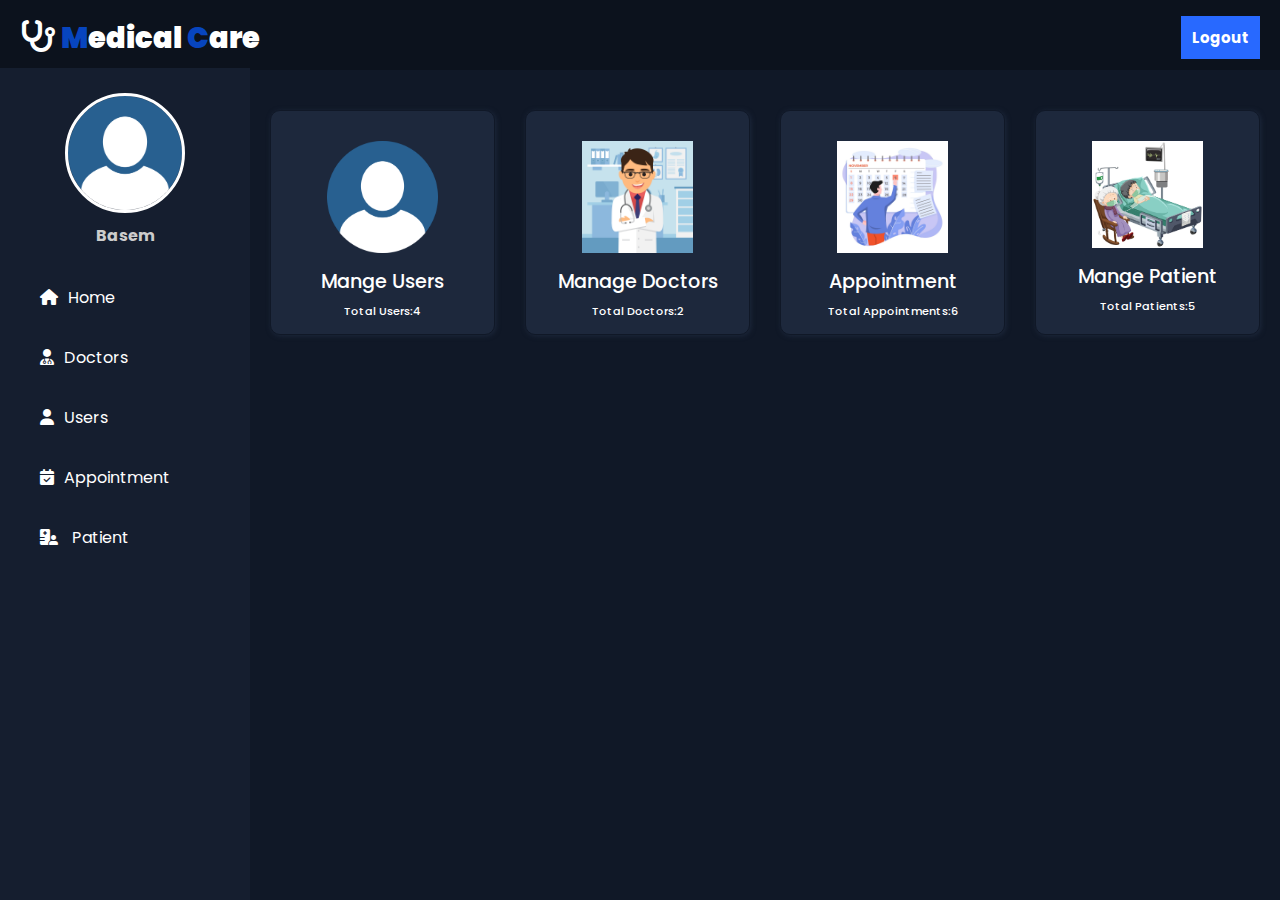
<file: index.html>
<!DOCTYPE html>
<html lang="en">

<head>
    <meta charset="UTF-8">
    <meta http-equiv="X-UA-Compatible" content="IE=edge">
    <meta name="viewport" content="width=device-width, initial-scale=1.0">
    <title>Dashbord</title>
    <link rel="stylesheet" href="css/style.css">
    <link rel="stylesheet" href="css/all.min.css">
    <link rel="stylesheet" href="https://cdnjs.cloudflare.com/ajax/libs/font-awesome/6.2.0/css/all.min.css"
        integrity="sha512-xh6O/CkQoPOWDdYTDqeRdPCVd1SpvCA9XXcUnZS2FmJNp1coAFzvtCN9BmamE+4aHK8yyUHUSCcJHgXloTyT2A=="
        crossorigin="anonymous" referrerpolicy="no-referrer" />
    <link rel="preconnect" href="https://fonts.googleapis.com">
    <link rel="preconnect" href="https://fonts.gstatic.com" crossorigin>
    <link href="https://fonts.googleapis.com/css2?family=Poppins:wght@300&display=swap" rel="stylesheet">
</head>

<body>
    
    <div class="header_dash">
       
        <div class="loh">
          <i class="fa-solid fa-stethoscope"><span class="clog"><span> m</span>edical <span>c</span>are</span></i>
        </div>
  
          <div class="right_area">
              <a href="#" class="logout_btn">Logout</a>
          </div>
      </div>
    
    <div class="sidebar">


        <div class="myprofile-photo">
            <div class="profile">
              <input type="file" class="my_file" name="" id="">
            </div>
            <h4>Basem</h4>
          </div>
          
        
        <a href="index.html"><i class="fa-sharp fa-solid fa-house"></i><span>Home</span></a>
        <a href="#"><i class="fa-solid fa-solid fa-user-doctor"></i><span>Doctors</span></a>
        <a href="editdocto.html" style="display: none;"><i class="fa-solid fa-solid fa-user-doctor"></i><span>Mange Doctors</span></a>
        <a href="add-doctor.html" style="display: none;"><i class="fa-solid fa-solid fa-user-doctor"></i><span>Add Doctor</span></a>
        <a href="user.html"><i class="fa-solid fa-user"></i><span>Users</span></a>
        <a href="appointment.html"><i class="fa-solid fa-calendar-check"></i><span>Appointment</span></a>
        <a href="patient.html"><i class="fa-solid fa-hospital-user"></i><span> Patient</span></a>
    </div>
    <div class="content">
        <div class="search">
            <div class="dash-btn">
                <a href="index.html"><button>Home</button></a>
            </div>
        </div>
        
        <div class="carddoctor">

           <a href="user.html" class="myprofile-link"><div class="myprofile">
                <img src="images/PngItem_1468479.png" alt="" srcset="">
                <p>Mange Users</p>
                <p>Total Users:4</p>
            </div>
          </a>

          <a href="editdocto.html" class="myprofile-link">
            <div class="myprofile">
                <img class="myprofile-image" src="images/OQ6UTW0.jpg" alt="">
                <p>Manage Doctors</p>
                <p>Total Doctors:2</p>
            </div>
        </a>

        
        <a href="appointment.html" class="myprofile-link">
            <div class="myprofile">    
                <img class="myprofile-image" src="images/calender.jpg" alt="">
                <p>Appointment</p>
                <p>Total Appointments:6</p>
            </div>
        </a>
        <a href="patient.html" class="myprofile-link">
            <div class="myprofile">    
                <img class="myprofile-image" src="images/patient.jpg" alt="">
                <p>Mange patient</p>
                <p>Total patients:5</p>
            </div>
        </a>
        </div>


    </div>
    <script src="js/manage doctor.js"></script>
</body>

</html>
</file>
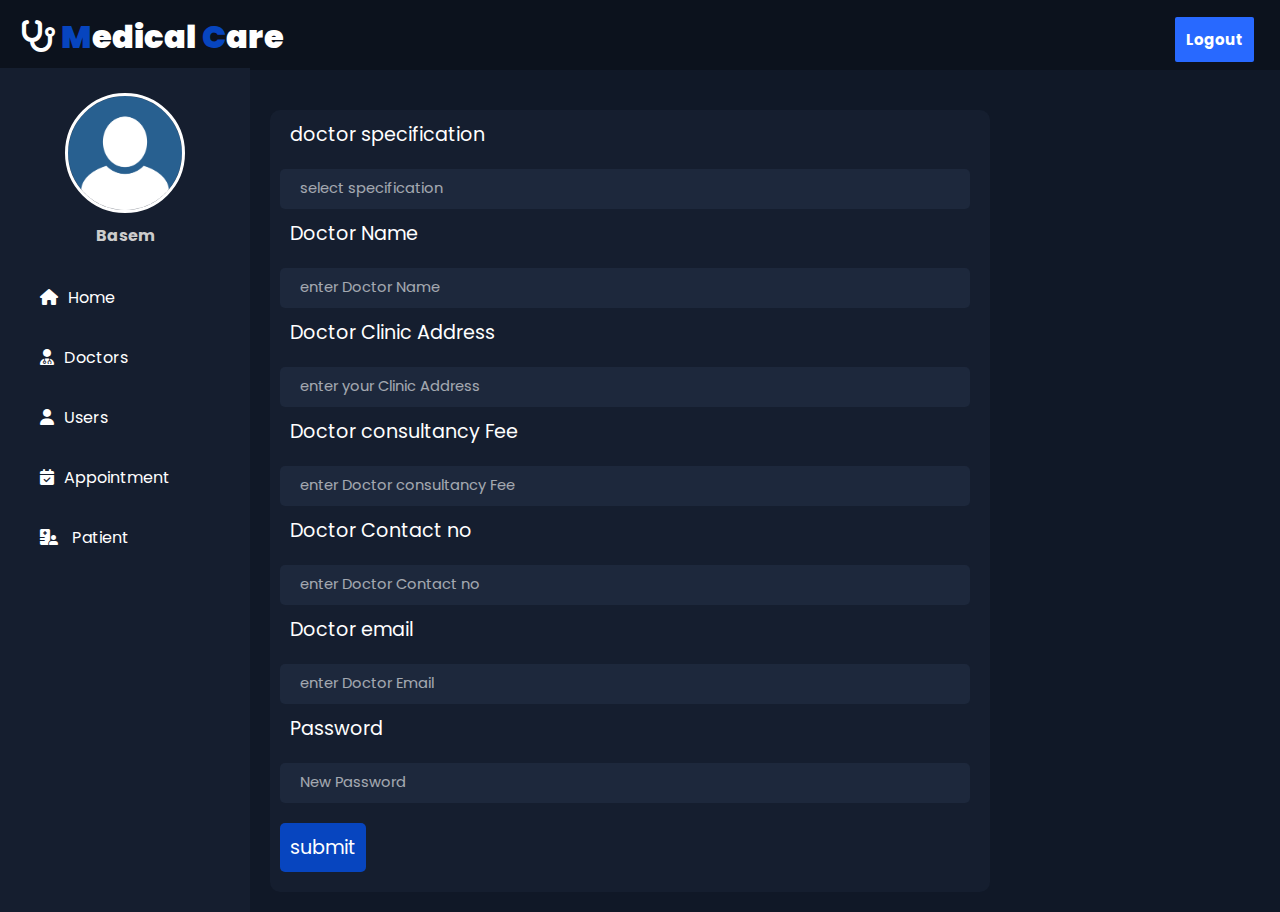
<file: add-doctor.html>
<!DOCTYPE html>
<html lang="en">

<head>
  <meta charset="UTF-8">
  <meta http-equiv="X-UA-Compatible" content="IE=edge">
  <meta name="viewport" content="width=device-width, initial-scale=1.0">
  <title>Dashbord</title>
  <link rel="stylesheet" href="css/add-doctor.css">
  <link rel="stylesheet" href="css/all.min.css">
  <link rel="stylesheet" href="https://cdnjs.cloudflare.com/ajax/libs/font-awesome/6.2.0/css/all.min.css"
    integrity="sha512-xh6O/CkQoPOWDdYTDqeRdPCVd1SpvCA9XXcUnZS2FmJNp1coAFzvtCN9BmamE+4aHK8yyUHUSCcJHgXloTyT2A=="
    crossorigin="anonymous" referrerpolicy="no-referrer" />
  <link rel="preconnect" href="https://fonts.googleapis.com">
  <link rel="preconnect" href="https://fonts.gstatic.com" crossorigin>
  <link href="https://fonts.googleapis.com/css2?family=Poppins:wght@300&display=swap" rel="stylesheet">
</head>

<body>
  
  <div class="header_dash">
       
    <div class="loh">
      <i class="fa-solid fa-stethoscope"><span class="clog"><span> m</span>edical <span>c</span>are</span></i>
    </div>

      <div class="right_area">
          <a href="#" class="logout_btn">Logout</a>
      </div>
  </div>
  <div class="sidebar">

    
        <div class="myprofile-photo">
            <div class="profile">
              <input type="file" class="my_file" name="" id="">
            </div>
            <h4>Basem</h4>
          </div>

    
    <a href="index.html"><i class="fa-sharp fa-solid fa-house"></i><span>Home</span></a>
    <a href="#"><i class="fa-solid fa-solid fa-user-doctor"></i><span>Doctors</span></a>
    <a href="editdocto.html" style="display: none;"><i class="fa-solid fa-solid fa-user-doctor"></i><span>Mange Doctors</span></a>
    <a href="add-doctor.html" style="display: none;"><i class="fa-solid fa-solid fa-user-doctor"></i><span>Add Doctor</span></a>
    <a href="user.html"><i class="fa-solid fa-user"></i><span>Users</span></a>
    <a href="appointment.html"><i class="fa-solid fa-calendar-check"></i><span>Appointment</span></a>
    <a href="patient.html"><i class="fa-solid fa-hospital-user"></i><span> Patient</span></a>
  </div>
  <div class="content">
    <div class="sebtn">
      <div class="dashbtn">
        <a href="#">
          <button>home</button>
        </a>
      </div>
    </div>


    <!-- start doctors -->

    <form action="index.html" method="post" class="inform">
      <fieldset>
        
        <div class="input-specification">
          <label for="">doctor specification</label>
            <input type="text" required placeholder="select specification">
        </div>
        <div class="input-specification">
          <label for="">Doctor Name</label>
            <input type="text" required placeholder="enter Doctor Name">
        </div>
        <div class="input-specification">
          <label for="">Doctor Clinic Address</label>
            <input type="text" required placeholder="enter your Clinic Address ">
        </div>
        <div class="input-specification">
          <label for="">Doctor consultancy Fee</label>
            <input type="text" required placeholder="enter Doctor consultancy Fee">
        </div>
        <div class="input-specification">
          <label for="">Doctor Contact no</label>
            <input type="text" required placeholder="enter Doctor Contact no">
        </div>
        
        <div class="input-specification">
          <label for="">Doctor email</label>
            <input type="text" required placeholder="enter Doctor Email">
        </div>

        <div class="input-specification">
          <label for="">Password</label>
            <input type="text" required placeholder="New Password">
        </div>

        <div class="specifacation-button">
          <button class="btn">submit</button>
        </div>
      </fieldset>
    </form>

    <!-- start manage doctor specification -->
    
    <!-- end manage doctor specification -->



    <!-- end doctors -->

    
  </div>
  <script src="js/manage doctor.js">

   


  </script>
</body>

</html>
</file>
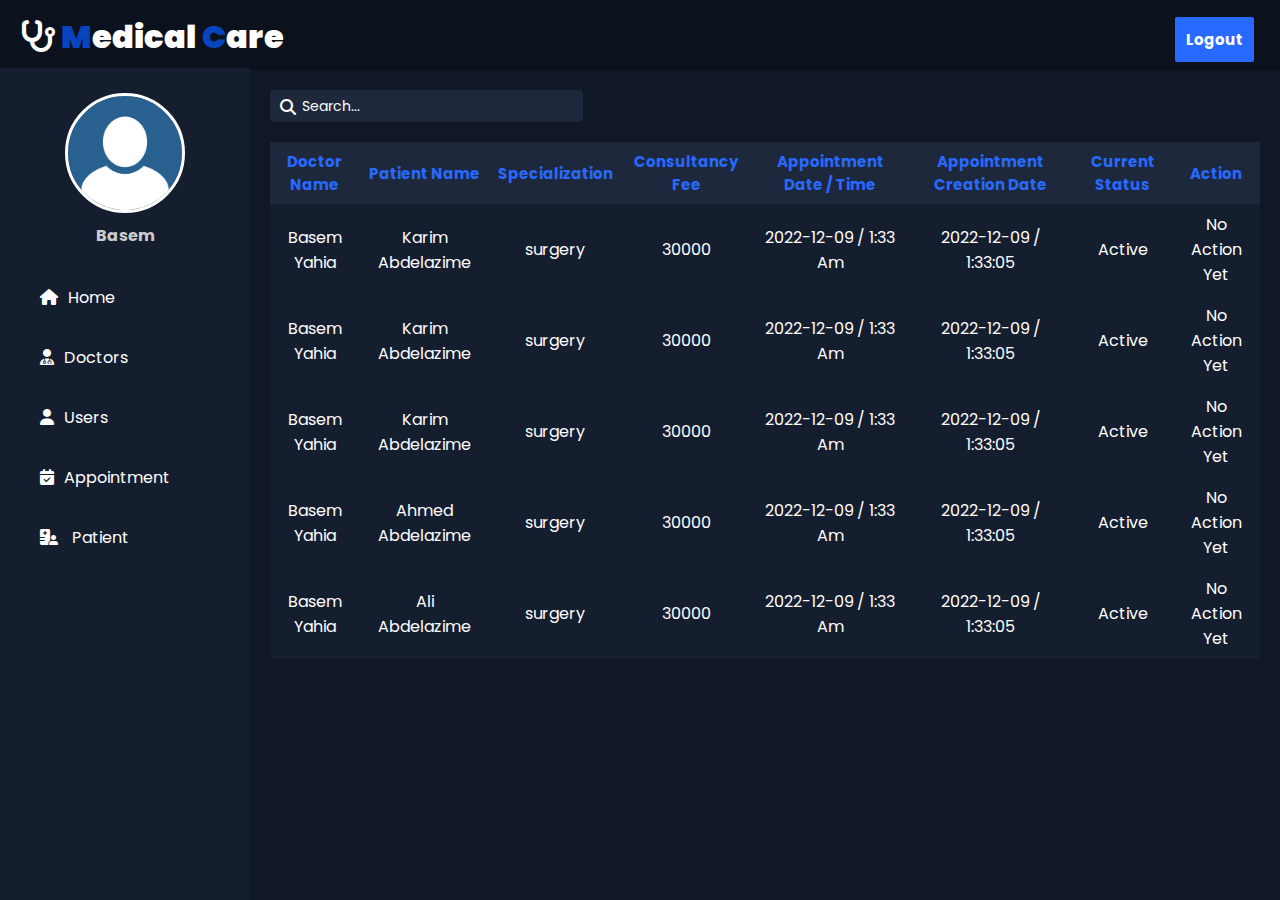
<file: appointment.html>
<!DOCTYPE html>
<html lang="en">

<head>
  <meta charset="UTF-8">
  <meta http-equiv="X-UA-Compatible" content="IE=edge">
  <meta name="viewport" content="width=device-width, initial-scale=1.0">
  <title>Dashbord</title>
  <link rel="stylesheet" href="css/appointment.css">
  <link rel="stylesheet" href="css/all.min.css">
  <link rel="stylesheet" href="https://cdnjs.cloudflare.com/ajax/libs/font-awesome/6.2.0/css/all.min.css"
    integrity="sha512-xh6O/CkQoPOWDdYTDqeRdPCVd1SpvCA9XXcUnZS2FmJNp1coAFzvtCN9BmamE+4aHK8yyUHUSCcJHgXloTyT2A=="
    crossorigin="anonymous" referrerpolicy="no-referrer" />
  <link rel="preconnect" href="https://fonts.googleapis.com">
  <link rel="preconnect" href="https://fonts.gstatic.com" crossorigin>
  <link href="https://fonts.googleapis.com/css2?family=Poppins:wght@300&display=swap" rel="stylesheet">
</head>

<body>

  <div class="header_dash">

    <div class="loh">
      <i class="fa-solid fa-stethoscope"><span class="clog"><span> m</span>edical <span>c</span>are</span></i>
    </div>

    <div class="right_area">
      <a href="#" class="logout_btn">Logout</a>
    </div>
  </div>
  <div class="sidebar">
    
    <div class="myprofile-photo">
      <div class="profile">
        <input type="file" class="my_file" name="" id="">
      </div>
      <h4>Basem</h4>
    </div>


    <a href="index.html"><i class="fa-sharp fa-solid fa-house"></i><span>Home</span></a>
    <a href="#"><i class="fa-solid fa-solid fa-user-doctor"></i><span>Doctors</span></a>
    <a href="editdocto.html" style="display: none;"><i class="fa-solid fa-solid fa-user-doctor"></i><span>Mange Doctors</span></a>
    <a href="add-doctor.html" style="display: none;"><i class="fa-solid fa-solid fa-user-doctor"></i><span>Add Doctor</span></a>
    <a href="user.html"><i class="fa-solid fa-user"></i><span>Users</span></a>
    <a href="appointment.html"><i class="fa-solid fa-calendar-check"></i><span>Appointment</span></a>
    <a href="patient.html"><i class="fa-solid fa-hospital-user"></i><span> Patient</span></a>
  </div>
  <div class="content">
    <div class="sebtn">
      <div class="search">
        <i class="fa-solid fa-magnifying-glass "></i>
        <input class="search-bar" placeholder="Search..." type="text">
      </div>
      <div class="dashbtn">
        <a href="index.html">
          <button>home</button>
        </a>
      </div>
    </div>
    <div class="table">
      <table>
        <tr>
          <th>Doctor Name</th>
          <th>Patient Name</th>
          <th>Specialization</th>
          <th>Consultancy Fee</th>
          <th>Appointment Date / Time</th>
          <th>Appointment Creation Date</th>
          <th>Current Status</th>
          <th>Action</th>
        </tr>
        <tr>
          <td>Basem Yahia</td>
          <td>Karim Abdelazime</td>
          <td>surgery</td>
          <td>30000</td>
          <td>2022-12-09 / 1:33 Am</td>
          <td>2022-12-09 / 1:33:05</td>
          <td>Active</td>
          <td>No Action Yet</td>
        </tr>
        <tr>
          <td>Basem Yahia</td>
          <td>Karim Abdelazime</td>
          <td>surgery</td>
          <td>30000</td>
          <td>2022-12-09 / 1:33 Am</td>
          <td>2022-12-09 / 1:33:05</td>
          <td>Active</td>
          <td>No Action Yet</td>
        </tr>
        <tr>
          <td>Basem Yahia</td>
          <td>Karim Abdelazime</td>
          <td>surgery</td>
          <td>30000</td>
          <td>2022-12-09 / 1:33 Am</td>
          <td>2022-12-09 / 1:33:05</td>
          <td>Active</td>
          <td>No Action Yet</td>
        </tr>
        <tr>
          <td>Basem Yahia</td>
          <td>Ahmed Abdelazime</td>
          <td>surgery</td>
          <td>30000</td>
          <td>2022-12-09 / 1:33 Am</td>
          <td>2022-12-09 / 1:33:05</td>
          <td>Active</td>
          <td>No Action Yet</td>
        </tr>
        <tr>
          <td>Basem Yahia</td>
          <td>Ali Abdelazime</td>
          <td>surgery</td>
          <td>30000</td>
          <td>2022-12-09 / 1:33 Am</td>
          <td>2022-12-09 / 1:33:05</td>
          <td>Active</td>
          <td>No Action Yet</td>
        </tr>
      </table>
    </div>
  </div>
  <script src="js/manage doctor.js"></script>
  <script src="js/appoointments.js"></script>
</body>

</html>
</file>
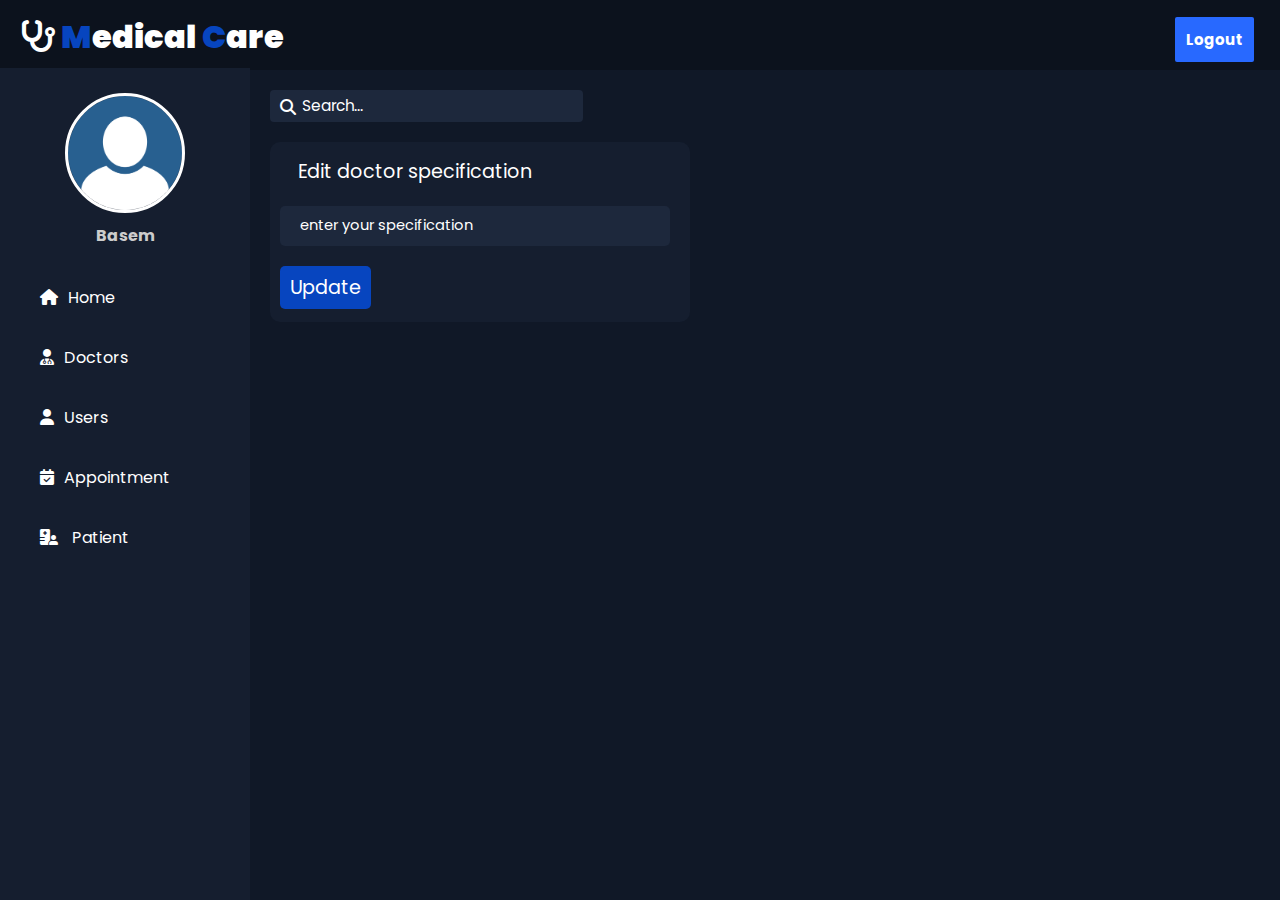
<file: edit-doctor.html>
<!DOCTYPE html>
<html lang="en">

<head>
  <meta charset="UTF-8">
  <meta http-equiv="X-UA-Compatible" content="IE=edge">
  <meta name="viewport" content="width=device-width, initial-scale=1.0">
  <title>Dashbord</title>
  <link rel="stylesheet" href="css/doctor-edit.css">
  <link rel="stylesheet" href="css/all.min.css">
  <link rel="stylesheet" href="https://cdnjs.cloudflare.com/ajax/libs/font-awesome/6.2.0/css/all.min.css"
    integrity="sha512-xh6O/CkQoPOWDdYTDqeRdPCVd1SpvCA9XXcUnZS2FmJNp1coAFzvtCN9BmamE+4aHK8yyUHUSCcJHgXloTyT2A=="
    crossorigin="anonymous" referrerpolicy="no-referrer" />
  <link rel="preconnect" href="https://fonts.googleapis.com">
  <link rel="preconnect" href="https://fonts.gstatic.com" crossorigin>
  <link href="https://fonts.googleapis.com/css2?family=Poppins:wght@300&display=swap" rel="stylesheet">
</head>

<body>
  
  <div class="header_dash">
       
    <div class="loh">
      <i class="fa-solid fa-stethoscope"><span class="clog"><span> m</span>edical <span>c</span>are</span></i>
    </div>

      <div class="right_area">
          <a href="#" class="logout_btn">Logout</a>
      </div>
  </div>
  <div class="sidebar">
    
    <div class="myprofile-photo">
      <div class="profile">
        <input type="file" class="my_file" name="" id="">
      </div>
      <h4>Basem</h4>
    </div>

    
    <a href="index.html"><i class="fa-sharp fa-solid fa-house"></i><span>Home</span></a>
    <a href="#"><i class="fa-solid fa-solid fa-user-doctor"></i><span>Doctors</span></a>
    <a href="editdocto.html" style="display: none;"><i class="fa-solid fa-solid fa-user-doctor"></i><span>Mange Doctors</span></a>
    <a href="add-doctor.html" style="display: none;"><i class="fa-solid fa-solid fa-user-doctor"></i><span>Add Doctor</span></a>
    <a href="user.html"><i class="fa-solid fa-user"></i><span>Users</span></a>
    <a href="appointment.html"><i class="fa-solid fa-calendar-check"></i><span>Appointment</span></a>
    <a href="patient.html"><i class="fa-solid fa-hospital-user"></i><span> Patient</span></a>
  </div>
  <div class="content">
    <div class="sebtn">
      <div class="search">
        <i class="fa-solid fa-magnifying-glass "></i>
        <input class="search-bar" placeholder="Search..." type="text">
      </div>
      <div class="dashbtn">
        <a href="#">
          <button>home</button>
        </a>
      </div>
    </div>


    <!-- start doctors -->

    <form action="index.html" method="post" class="inform">
      <fieldset>
        <div class="input-specification">

          <label for=""> Edit doctor specification</label>
         
            <input type="text" required placeholder="enter your specification">
        </div>
        <div class="specifacation-button">
          <button class="btn">Update</button>
        </div>
      </fieldset>
    </form>

    <!-- start manage doctor specification -->
    
    <!-- end manage doctor specification -->



    <!-- end doctors -->

    
  </div>
  <script src="js/manage doctor.js"></script>
</body>

</html>
</file>
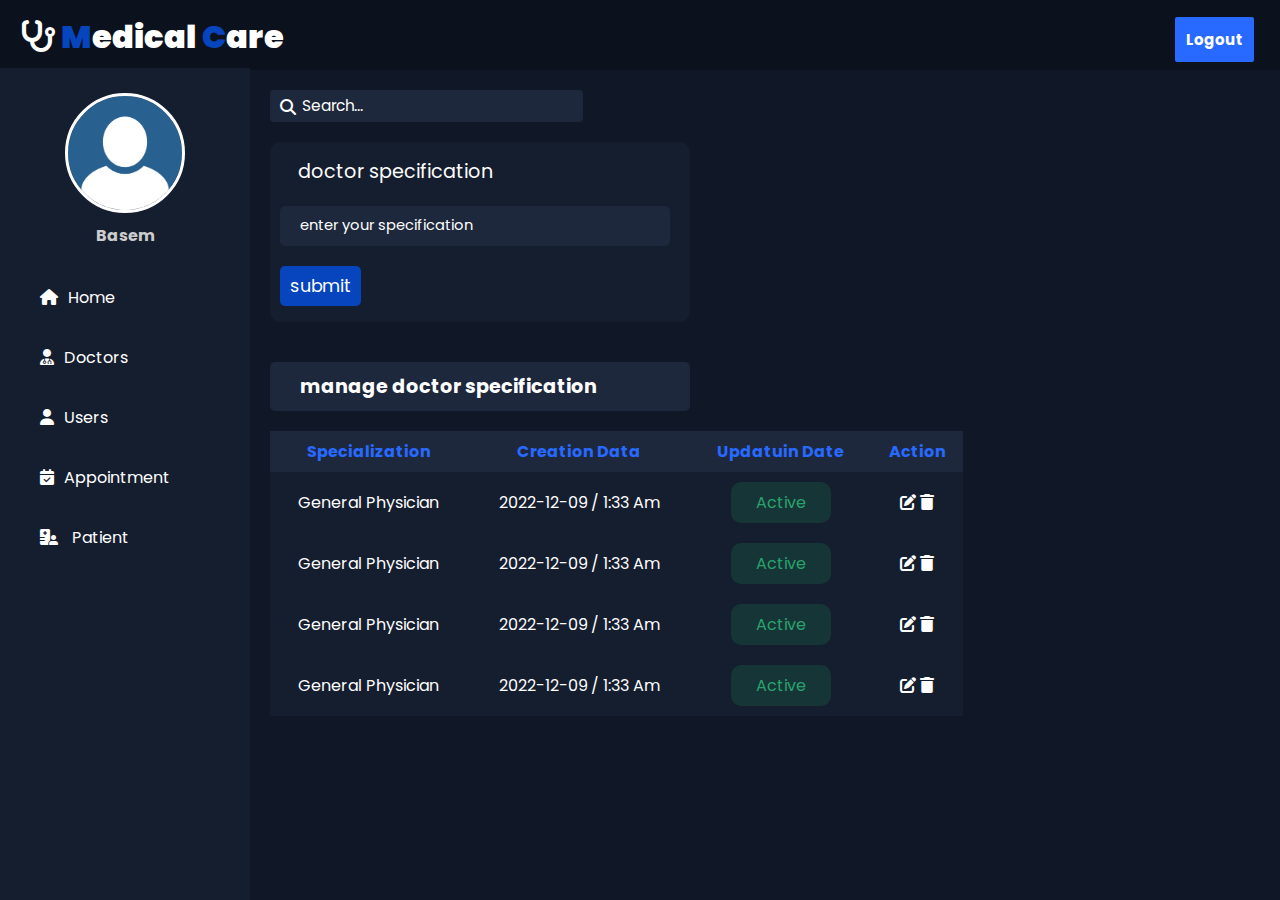
<file: editdocto.html>
<!DOCTYPE html>
<html lang="en">

<head>
  <meta charset="UTF-8">
  <meta http-equiv="X-UA-Compatible" content="IE=edge">
  <meta name="viewport" content="width=device-width, initial-scale=1.0">
  <title>Dashbord</title>
  <link rel="stylesheet" href="css/doctor.css">
  <link rel="stylesheet" href="css/all.min.css">
  <link rel="stylesheet" href="https://cdnjs.cloudflare.com/ajax/libs/font-awesome/6.2.0/css/all.min.css"
    integrity="sha512-xh6O/CkQoPOWDdYTDqeRdPCVd1SpvCA9XXcUnZS2FmJNp1coAFzvtCN9BmamE+4aHK8yyUHUSCcJHgXloTyT2A=="
    crossorigin="anonymous" referrerpolicy="no-referrer" />
  <link rel="preconnect" href="https://fonts.googleapis.com">
  <link rel="preconnect" href="https://fonts.gstatic.com" crossorigin>
  <link href="https://fonts.googleapis.com/css2?family=Poppins:wght@300&display=swap" rel="stylesheet">
</head>

<body>

  <div class="header_dash">

    <div class="loh">
      <i class="fa-solid fa-stethoscope"><span class="clog"><span> m</span>edical <span>c</span>are</span></i>
    </div>

    <div class="right_area">
      <a href="#" class="logout_btn">Logout</a>
    </div>
  </div>
  <div class="sidebar">
    
    <div class="myprofile-photo">
      <div class="profile">
        <input type="file" class="my_file" name="" id="">
      </div>
      <h4>Basem</h4>
    </div>


    <a href="index.html"><i class="fa-sharp fa-solid fa-house"></i><span>Home</span></a>
    <a href="#"><i class="fa-solid fa-solid fa-user-doctor"></i><span>Doctors</span></a>
    <a href="editdocto.html" style="display: none;"><i class="fa-solid fa-solid fa-user-doctor"></i><span>Mange Doctors</span></a>
    <a href="add-doctor.html" style="display: none;"><i class="fa-solid fa-solid fa-user-doctor"></i><span>Add Doctor</span></a>
    <a href="user.html"><i class="fa-solid fa-user"></i><span>Users</span></a>
    <a href="appointment.html"><i class="fa-solid fa-calendar-check"></i><span>Appointment</span></a>
    <a href="patient.html"><i class="fa-solid fa-hospital-user"></i><span> Patient</span></a>
  </div>
  <div class="content">
    <div class="sebtn">
      <div class="search">
        <i class="fa-solid fa-magnifying-glass "></i>
        <input class="search-bar" placeholder="Search..." type="text">
      </div>
      <div class="dashbtn">
        <a href="#">
          <button>home</button>
        </a>
      </div>
    </div>


    <!-- start doctors -->

    <form action="index.html" method="post" class="inform">
      <fieldset>
        <div class="input-specification">

          <label for="">doctor specification</label>

          <input type="text" required placeholder="enter your specification">
        </div>
        <div class="specifacation-button">
          <button class="btn">submit</button>
        </div>
      </fieldset>
    </form>

    <!-- start manage doctor specification -->
    <div class="mange-doctor-cation">
      <h3>manage doctor specification</h3>
    </div>
    <div class="scroll">
      <table>
        <tr>
          <th>Specialization</th>
          <th>Creation Data</th>
          <th>Updatuin Date </th>
          <th>Action</th>
        </tr>
        <tr>

          <td>General Physician</td>
          <td>2022-12-09 / 1:33 Am</td>
          <td class="active">Active</td>
          <td>
            <a href="edit-doctor.html"><i class="fa-solid fa-edit"></i></a>
            <i class="fa-solid fa-trash"></i>
          </td>
        </tr>
        <tr>

          <td>General Physician</td>
          <td>2022-12-09 / 1:33 Am</td>
          <td class="active">Active</td>
          <td>
            <a href="edit-doctor.html"><i class="fa-solid fa-edit"></i></a>
            <i class="fa-solid fa-trash"></i>
          </td>

        </tr>
        <tr>

          <td>General Physician</td>
          <td>2022-12-09 / 1:33 Am</td>
          <td class="active">Active</td>
          <td>
            <a href="edit-doctor.html"><i class="fa-solid fa-edit"></i></a>
            <i class="fa-solid fa-trash"></i>
          </td>
        </tr>
        <tr>

          <td>General Physician</td>
          <td>2022-12-09 / 1:33 Am</td>
          <td class="active">Active</td>
          <td>
            <a href="edit-doctor.html"><i class="fa-solid fa-edit"></i></a>
            <i class="fa-solid fa-trash"></i>
          </td>
        </tr>
    </div>
    </table>

  </div>

  <!-- end manage doctor specification -->



  <!-- end doctors -->


  </div>
  <script src="js/manage doctor.js"></script>
  <script src="js/specilaization.js"></script>
</body>

</html>
</file>
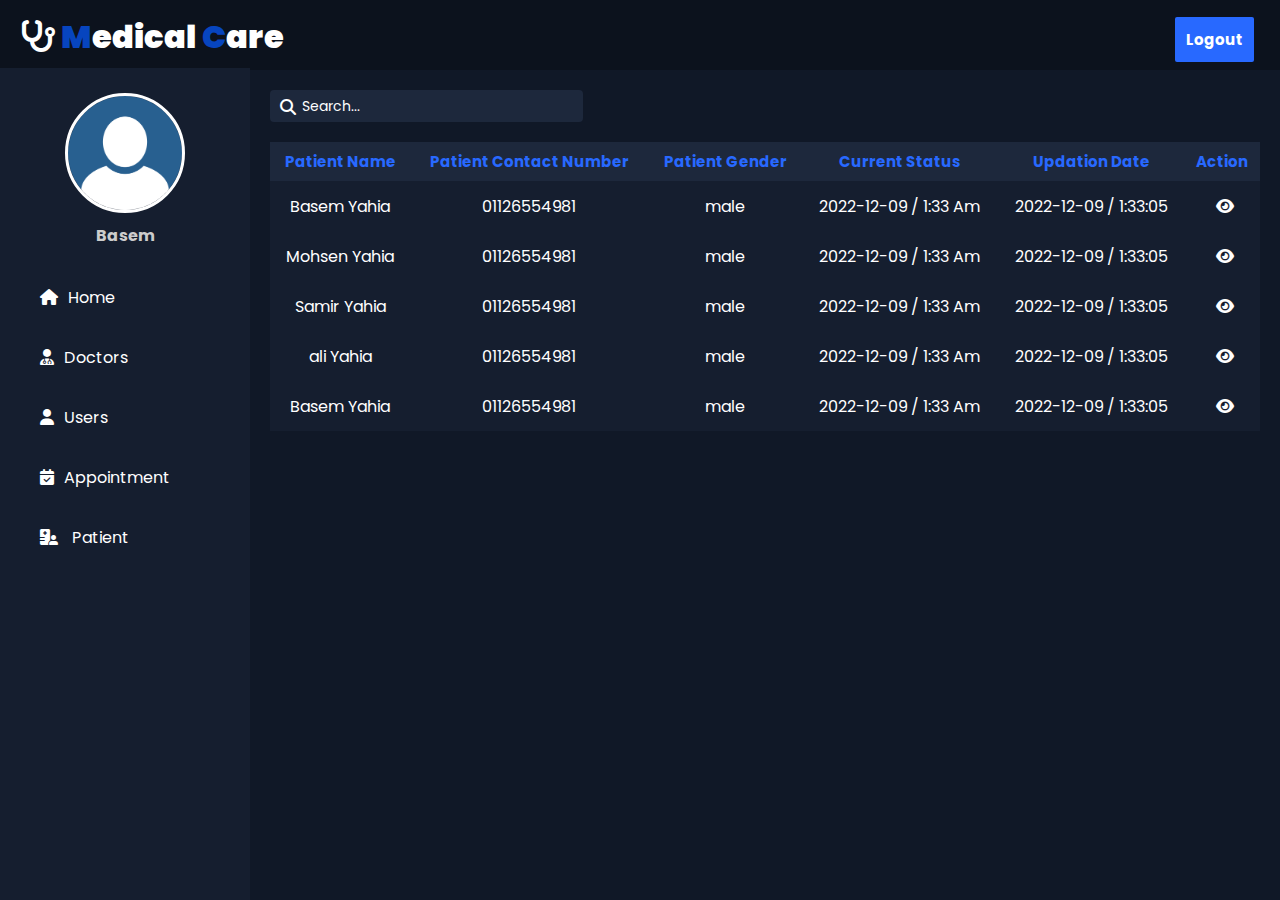
<file: patient.html>
<!DOCTYPE html>
<html lang="en">

<head>
  <meta charset="UTF-8">
  <meta http-equiv="X-UA-Compatible" content="IE=edge">
  <meta name="viewport" content="width=device-width, initial-scale=1.0">
  <title>Dashbord</title>
  <link rel="stylesheet" href="css/patient.css">
  <link rel="stylesheet" href="css/all.min.css">
  <link rel="stylesheet" href="https://cdnjs.cloudflare.com/ajax/libs/font-awesome/6.2.0/css/all.min.css"
    integrity="sha512-xh6O/CkQoPOWDdYTDqeRdPCVd1SpvCA9XXcUnZS2FmJNp1coAFzvtCN9BmamE+4aHK8yyUHUSCcJHgXloTyT2A=="
    crossorigin="anonymous" referrerpolicy="no-referrer" />
  <link rel="preconnect" href="https://fonts.googleapis.com">
  <link rel="preconnect" href="https://fonts.gstatic.com" crossorigin>
  <link href="https://fonts.googleapis.com/css2?family=Poppins:wght@300&display=swap" rel="stylesheet">
</head>

<body>

  <div class="header_dash">

    <div class="loh">
      <i class="fa-solid fa-stethoscope"><span class="clog"><span> m</span>edical <span>c</span>are</span></i>
    </div>

    <div class="right_area">
      <a href="#" class="logout_btn">Logout</a>
    </div>
  </div>
  <div class="sidebar">
    
    <div class="myprofile-photo">
      <div class="profile">
        <input type="file" class="my_file" name="" id="">
      </div>
      <h4>Basem</h4>
    </div>


    <a href="index.html"><i class="fa-sharp fa-solid fa-house"></i><span>Home</span></a>
    <a href="#"><i class="fa-solid fa-solid fa-user-doctor"></i><span>Doctors</span></a>
    <a href="editdocto.html" style="display: none;"><i class="fa-solid fa-solid fa-user-doctor"></i><span>Mange Doctors</span></a>
    <a href="add-doctor.html" style="display: none;"><i class="fa-solid fa-solid fa-user-doctor"></i><span>Add Doctor</span></a>
    <a href="user.html"><i class="fa-solid fa-user"></i><span>Users</span></a>
    <a href="appointment.html"><i class="fa-solid fa-calendar-check"></i><span>Appointment</span></a>
    <a href="patient.html"><i class="fa-solid fa-hospital-user"></i><span> Patient</span></a>
  </div>
  <div class="content">
    <div class="sebtn">
      <div class="search">
        <i class="fa-solid fa-magnifying-glass "></i>
        <input class="search-bar" placeholder="Search..." type="text">
      </div>
      <div class="dashbtn">
        <a href="index.html">
          <button>home</button>
        </a>
      </div>
    </div>
    <div class="table">
      <table>
        <tr>
          <th>Patient Name</th>
          <th>Patient Contact Number</th>
          <th>Patient Gender</th>
          <th>Current Status</th>
          <th>Updation Date</th>
          <th>Action</th>
        </tr>
        <tr>
          <td>Basem Yahia</td>
          <td>01126554981</td>
          <td>male</td>
          <td>2022-12-09 / 1:33 Am</td>
          <td>2022-12-09 / 1:33:05</td>
          <td><a href="view_data_patient.html"><i class="fa-solid fa-eye"></a></i></td>
        </tr>
        <tr>
          <td>Mohsen Yahia</td>
          <td>01126554981</td>
          <td>male</td>
          <td>2022-12-09 / 1:33 Am</td>
          <td>2022-12-09 / 1:33:05</td>
          <td><a href="view_data_patient.html"><i class="fa-solid fa-eye"></a></i></td>
        </tr>
        <tr>
          <td>Samir Yahia</td>
          <td>01126554981</td>
          <td>male</td>
          <td>2022-12-09 / 1:33 Am</td>
          <td>2022-12-09 / 1:33:05</td>
          <td><a href="view_data_patient.html"><i class="fa-solid fa-eye"></a></i></td>
        </tr>
        <tr>
          <td>ali Yahia</td>
          <td>01126554981</td>
          <td>male</td>
          <td>2022-12-09 / 1:33 Am</td>
          <td>2022-12-09 / 1:33:05</td>
          <td><a href="view_data_patient.html"><i class="fa-solid fa-eye"></a></i></td>
        </tr>
        <tr>
          <td>Basem Yahia</td>
          <td>01126554981</td>
          <td>male</td>
          <td>2022-12-09 / 1:33 Am</td>
          <td>2022-12-09 / 1:33:05</td>
          <td><a href="view_data_patient.html"><i class="fa-solid fa-eye"></a></i></td>
        </tr>
      </table>
    </div>
  </div>
  <script src="js/manage doctor.js"></script>
  <script src="js/patient.js"></script>
</body>

</html>
</file>
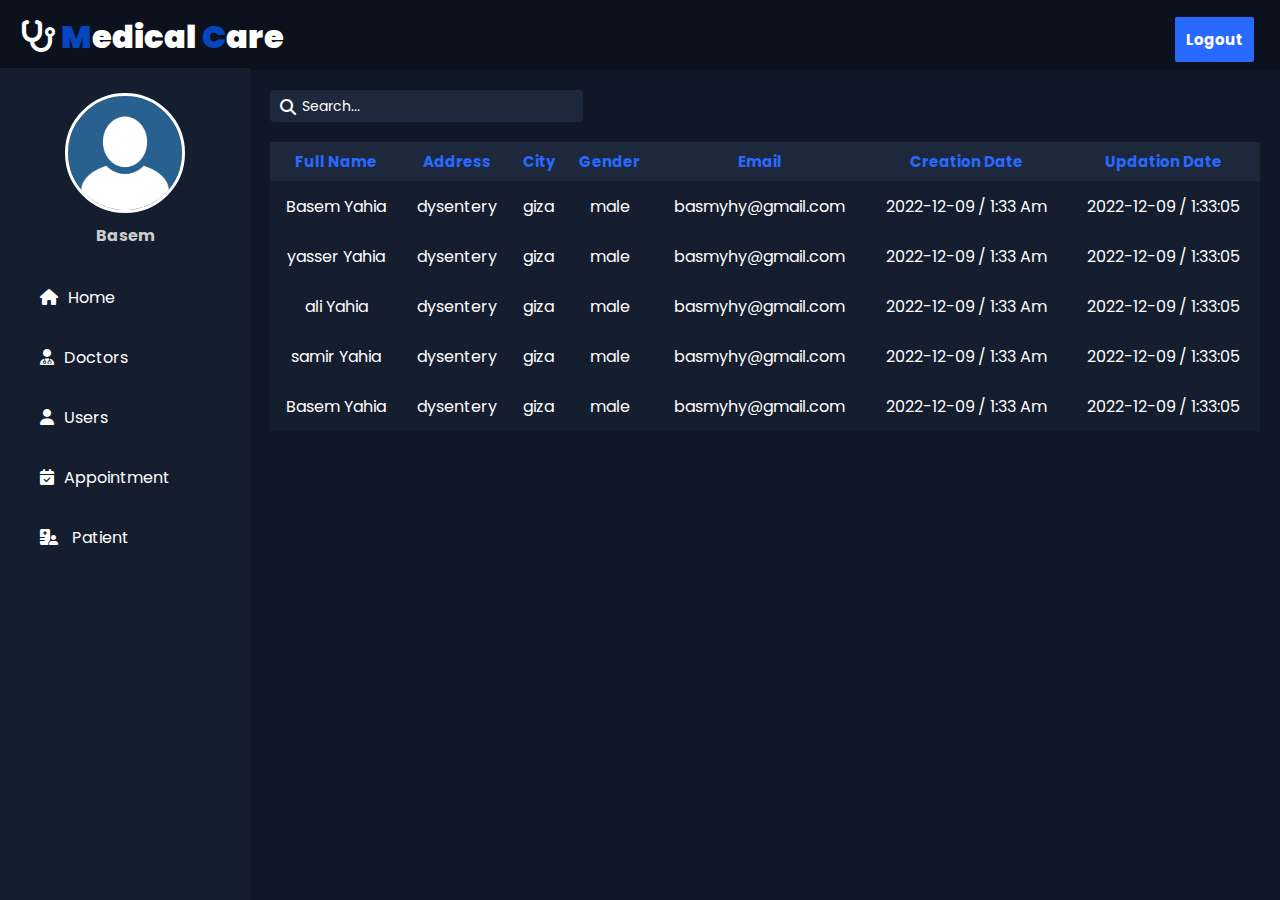
<file: user.html>
<!DOCTYPE html>
<html lang="en">

<head>
  <meta charset="UTF-8">
  <meta http-equiv="X-UA-Compatible" content="IE=edge">
  <meta name="viewport" content="width=device-width, initial-scale=1.0">
  <title>Dashbord</title>
  <link rel="stylesheet" href="css/user.css">
  <link rel="stylesheet" href="css/all.min.css">
  <link rel="stylesheet" href="https://cdnjs.cloudflare.com/ajax/libs/font-awesome/6.2.0/css/all.min.css"
    integrity="sha512-xh6O/CkQoPOWDdYTDqeRdPCVd1SpvCA9XXcUnZS2FmJNp1coAFzvtCN9BmamE+4aHK8yyUHUSCcJHgXloTyT2A=="
    crossorigin="anonymous" referrerpolicy="no-referrer" />
  <link rel="preconnect" href="https://fonts.googleapis.com">
  <link rel="preconnect" href="https://fonts.gstatic.com" crossorigin>
  <link href="https://fonts.googleapis.com/css2?family=Poppins:wght@300&display=swap" rel="stylesheet">
</head>

<body>

  <div class="header_dash">

    <div class="loh">
      <i class="fa-solid fa-stethoscope"><span class="clog"><span> m</span>edical <span>c</span>are</span></i>
    </div>

    <div class="right_area">
      <a href="#" class="logout_btn">Logout</a>
    </div>
  </div>
  <div class="sidebar">
    
    <div class="myprofile-photo">
      <div class="profile">
        <input type="file" class="my_file" name="" id="">
      </div>
      <h4>Basem</h4>
    </div>


    <a href="index.html"><i class="fa-sharp fa-solid fa-house"></i><span>Home</span></a>
    <a href="#"><i class="fa-solid fa-solid fa-user-doctor"></i><span>Doctors</span></a>
    <a href="editdocto.html" style="display: none;"><i class="fa-solid fa-solid fa-user-doctor"></i><span>Mange Doctors</span></a>
    <a href="add-doctor.html" style="display: none;"><i class="fa-solid fa-solid fa-user-doctor"></i><span>Add Doctor</span></a>
    <a href="user.html"><i class="fa-solid fa-user"></i><span>Users</span></a>
    <a href="appointment.html"><i class="fa-solid fa-calendar-check"></i><span>Appointment</span></a>
    <a href="appointment.html"><i class="fa-solid fa-hospital-user"></i><span> Patient</span></a>
  </div>
  <div class="content">
    <div class="sebtn">
      <div class="search">
        <i class="fa-solid fa-magnifying-glass "></i>
        <input class="search-bar" placeholder="Search..." type="text">
      </div>
      <div class="dashbtn">
        <a href="index.html">
          <button>home</button>
        </a>
      </div>
    </div>
    <div class="table">
      <table>
        <tr>
          <th>Full Name</th>
          <th>Address</th>
          <th>City</th>
          <th>Gender</th>
          <th>Email</th>
          <th>Creation Date</th>
          <th>Updation Date</th>
        </tr>
        <tr>
          <td>Basem Yahia</td>
          <td>dysentery</td>
          <td>giza</td>
          <td>male</td>
          <td>basmyhy@gmail.com</td>
          <td>2022-12-09 / 1:33 Am</td>
          <td>2022-12-09 / 1:33:05</td>
        </tr>
        <tr>
          <td>yasser Yahia</td>
          <td>dysentery</td>
          <td>giza</td>
          <td>male</td>
          <td>basmyhy@gmail.com</td>
          <td>2022-12-09 / 1:33 Am</td>
          <td>2022-12-09 / 1:33:05</td>
        </tr>
        <tr>
          <td>ali Yahia</td>
          <td>dysentery</td>
          <td>giza</td>
          <td>male</td>
          <td>basmyhy@gmail.com</td>
          <td>2022-12-09 / 1:33 Am</td>
          <td>2022-12-09 / 1:33:05</td>
        </tr>
        <tr>
          <td>samir Yahia</td>
          <td>dysentery</td>
          <td>giza</td>
          <td>male</td>
          <td>basmyhy@gmail.com</td>
          <td>2022-12-09 / 1:33 Am</td>
          <td>2022-12-09 / 1:33:05</td>
        </tr>
        <tr>
          <td>Basem Yahia</td>
          <td>dysentery</td>
          <td>giza</td>
          <td>male</td>
          <td>basmyhy@gmail.com</td>
          <td>2022-12-09 / 1:33 Am</td>
          <td>2022-12-09 / 1:33:05</td>
        </tr>
      </table>
    </div>
  </div>
  <script src="js/manage doctor.js"></script>
  <script src="js/patient.js"></script>
</body>

</html>
</file>
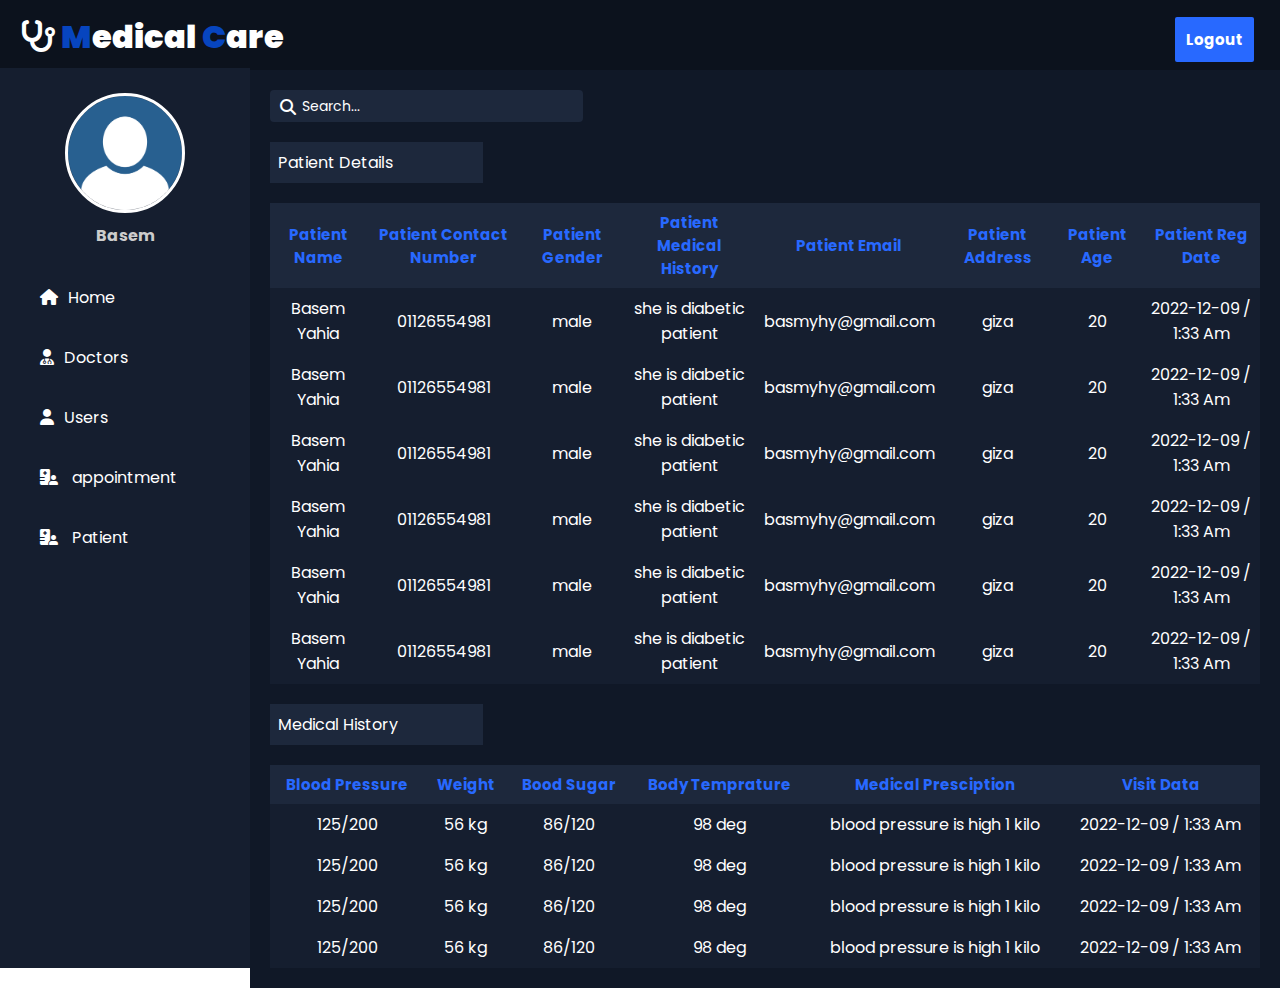
<file: view_data_patient.html>
<!DOCTYPE html>
<html lang="en">

<head>
  <meta charset="UTF-8">
  <meta http-equiv="X-UA-Compatible" content="IE=edge">
  <meta name="viewport" content="width=device-width, initial-scale=1.0">
  <title>Dashbord</title>
  <link rel="stylesheet" href="css/view_data_patient.css">
  <link rel="stylesheet" href="css/all.min.css">
  <link rel="stylesheet" href="https://cdnjs.cloudflare.com/ajax/libs/font-awesome/6.2.0/css/all.min.css"
    integrity="sha512-xh6O/CkQoPOWDdYTDqeRdPCVd1SpvCA9XXcUnZS2FmJNp1coAFzvtCN9BmamE+4aHK8yyUHUSCcJHgXloTyT2A=="
    crossorigin="anonymous" referrerpolicy="no-referrer" />
  <link rel="preconnect" href="https://fonts.googleapis.com">
  <link rel="preconnect" href="https://fonts.gstatic.com" crossorigin>
  <link href="https://fonts.googleapis.com/css2?family=Poppins:wght@300&display=swap" rel="stylesheet">
</head>

<body>

  <div class="header_dash">

    <div class="loh">
      <i class="fa-solid fa-stethoscope"><span class="clog"><span> m</span>edical <span>c</span>are</span></i>
    </div>

    <div class="right_area">
      <a href="#" class="logout_btn">Logout</a>
    </div>
  </div>
  <div class="sidebar">
    
    <div class="myprofile-photo">
      <div class="profile">
        <input type="file" class="my_file" name="" id="">
      </div>
      <h4>Basem</h4>
    </div>


    <a href="index.html"><i class="fa-sharp fa-solid fa-house"></i><span>Home</span></a>
    <a href="#"><i class="fa-solid fa-solid fa-user-doctor"></i><span>Doctors</span></a>
    <a href="editdocto.html" style="display: none;"><i class="fa-solid fa-solid fa-user-doctor"></i><span>Mange Doctors</span></a>
    <a href="add-doctor.html" style="display: none;"><i class="fa-solid fa-solid fa-user-doctor"></i><span>Add Doctor</span></a>
    <a href="user.html"><i class="fa-solid fa-user"></i><span>Users</span></a>
    <a href="appointment.html"><i class="fa-solid fa-hospital-user"></i><span> appointment</span></a>
    <a href="patient.html"><i class="fa-solid fa-hospital-user"></i><span> Patient</span></a>
  </div>
  <div class="content">
    <div class="sebtn">
      <div class="search">
        <i class="fa-solid fa-magnifying-glass "></i>
        <input class="search-bar" placeholder="Search..." type="text">
      </div>
      <div class="dashbtn">
        <a href="index.html">
          <button>home</button>
        </a>
      </div>
    </div>
    <div class="table">
      <p>Patient Details</p>
      <table>
        <tr>
          <th>Patient Name</th>
          <th>Patient Contact Number</th>
          <th>Patient Gender</th>
          <th>Patient Medical History</th>
          <th>Patient Email</th>
          <th>Patient Address</th>
          <th>Patient Age</th>
          <th>Patient Reg Date</th>
        </tr>
        <tr>
          <td>Basem Yahia</td>
          <td>01126554981</td>
          <td>male</td>
          <td>she is diabetic patient</td>
          <td>basmyhy@gmail.com</td>
          <td>giza</td>
          <td>20</td>
          <td>2022-12-09 / 1:33 Am</td>
        </tr>
        <tr>
          <td>Basem Yahia</td>
          <td>01126554981</td>
          <td>male</td>
          <td>she is diabetic patient</td>
          <td>basmyhy@gmail.com</td>
          <td>giza</td>
          <td>20</td>
          <td>2022-12-09 / 1:33 Am</td>
        </tr>
        <tr>
          <td>Basem Yahia</td>
          <td>01126554981</td>
          <td>male</td>
          <td>she is diabetic patient</td>
          <td>basmyhy@gmail.com</td>
          <td>giza</td>
          <td>20</td>
          <td>2022-12-09 / 1:33 Am</td>
        </tr>
        <tr>
          <td>Basem Yahia</td>
          <td>01126554981</td>
          <td>male</td>
          <td>she is diabetic patient</td>
          <td>basmyhy@gmail.com</td>
          <td>giza</td>
          <td>20</td>
          <td>2022-12-09 / 1:33 Am</td>
        </tr>
        <tr>
          <td>Basem Yahia</td>
          <td>01126554981</td>
          <td>male</td>
          <td>she is diabetic patient</td>
          <td>basmyhy@gmail.com</td>
          <td>giza</td>
          <td>20</td>
          <td>2022-12-09 / 1:33 Am</td>
        </tr>
        <tr>
          <td>Basem Yahia</td>
          <td>01126554981</td>
          <td>male</td>
          <td>she is diabetic patient</td>
          <td>basmyhy@gmail.com</td>
          <td>giza</td>
          <td>20</td>
          <td>2022-12-09 / 1:33 Am</td>
        </tr>
      </table>
    </div>
    <div class="table">
      <p>Medical History</p>
      <table>
        <tr>
          <th>Blood Pressure</th>
          <th>Weight</th>
          <th>Bood Sugar</th>
          <th>Body Temprature</th>
          <th>Medical Presciption</th>
          <th>Visit Data</th>
        <tr>
          <td>125/200</td>
          <td>56 kg</td>
          <td>86/120</td>
          <td>98 deg</td>
          <td>blood pressure is high 1 kilo</td>
          <td>2022-12-09 / 1:33 Am</td>
        </tr>
        <tr>
          <td>125/200</td>
          <td>56 kg</td>
          <td>86/120</td>
          <td>98 deg</td>
          <td>blood pressure is high 1 kilo</td>
          <td>2022-12-09 / 1:33 Am</td>
        </tr>
        <tr>
          <td>125/200</td>
          <td>56 kg</td>
          <td>86/120</td>
          <td>98 deg</td>
          <td>blood pressure is high 1 kilo</td>
          <td>2022-12-09 / 1:33 Am</td>
        </tr>
        <tr>
          <td>125/200</td>
          <td>56 kg</td>
          <td>86/120</td>
          <td>98 deg</td>
          <td>blood pressure is high 1 kilo</td>
          <td>2022-12-09 / 1:33 Am</td>
        </tr>

      </table>
    </div>
  </div>
  <script src="js/manage doctor.js"></script>
</body>

</html>
</file>
<file: css/style.css>
* {
    margin: 0;
    padding: 0;
    box-sizing: border-box;
    font-family: 'Poppins', sans-serif;
}

.header_dash {
    width: 100%;
    height: 70px;
    background-color: #0c121d;
    padding-left: 20px;
    padding-right: 20px;
    position: fixed;
    top: 0;
    display: flex;
    justify-content: space-between;
}

.loh {
    position: relative;
    width: 100px;
}



.loh i {
    position: absolute;
    width: 300px;
    top: 20px;
    font-size: 2em;
    color: #fff;
}

@media (max-width:450px) {
    .loh i {
        font-size: 1.5em;
    }
}

.loh i .clog {
    font-size: 0.9em;
    text-transform: capitalize;
    color: #fff;
}

.loh i span span:nth-child(2) {
    color: #0745bf;
}

.loh i span span:nth-child(1) {
    color: #0745bf;
}

.right_area {
    margin: 25px 0;
}

.right_area .logout_btn {
    text-decoration: none;
    padding: 11px;
    background-color: #2869FF;
    color: white;
    font-size: 15px;
    font-weight: bold;
    text-transform: capitalize;
}

@media (max-width:450px) {
    .right_area .logout_btn {
        padding: 7px;
    }
}

/* start profile */

.profile {
    width: 120px;
    height: 120px;
    margin: 0 auto 30px;
    text-align: center;
    position: relative;
    border: 3px solid white;
    border-radius: 50%;
    background-image: url("../images/PngItem_1468479.png");
    background-size: 100% 100%;
    background-repeat: no-repeat;
    overflow: hidden;
}

.my_file {
    position: absolute;
    bottom: 0;
    left: 0;
    outline: none;
    color: transparent;
    width: 300px;
    padding: 10px 0px;
    cursor: pointer;
    transition: all 0.5s ease;
    background-color: rgba(0, 0, 0, 0.5);
    opacity: 0;
}

.my_file:hover {
    opacity: 1;
}

.my_file::-webkit-file-upload-button {
    visibility: hidden;
}

.my_file::before {
    content: '\f030';
    font-family: "FontAwesome";
    font-size: 15px;
    color: #fff;
    display: inline-block;
    -webkit-user-select: none;
    margin-left: 50px;
    padding-bottom: 20px;
}

.my_file::after {
    content: "Update";
    font-weight: bold;
    color: #fff;
    display: block;
    position: absolute;
    top: 30px;
    left: 35px;
}

.myprofile-photo h4 {
    color: #ccc;
    margin-top: -20px;
    margin-bottom: 20px;
    text-align: center;
}


.sidebar {
    background-color: #151E2F;
    padding-top: 25px;
    width: 250px;
    min-height: 100vh;
    margin-top: 68px;
    transition: 0.5s;
    transition-property: margin-left;
    position: fixed;
}

@media(max-width:768px) {
    .sidebar {
        display: none;
    }
}

.sidebar a {
    color: #fff;
    width: 100%;
    line-height: 60px;
    text-decoration: none;
    display: block;
    padding-left: 40px;
    transition: 0.5s;
    transition-property: background-color;
}

.sidebar a:hover {
    border-right: 5px solid #2869FF;
    background-color: #1D283C;
}

@media(max-width:768px) {
    .sidebar a:hover {
        border-right: none;
        border-bottom: 5px solid #2869FF;
    }
}

.sidebar a i {
    padding-right: 10px;
}

.content {
    position: absolute;
    top: 70px;
    margin-left: 250px;
    width: calc(100% - 250px);
    min-height: calc(100vh - 70px);
    background-color: #101827;
    transition: 0.5s;
    padding: 20px;
    z-index: -111;
}

@media(max-width:768px) {
    .sidebar a span {
        display: none;
    }

    .sidebar a {
        font-size: 20px;
        margin-left: -25px;
        width: 80px;
    }

    .content {
        width: calc(100%);
        margin-left: 0px;
    }

    .profile {
        width: 100%;
        margin-bottom: 30px;
        text-align: center;
    }

    .profile img {
        width: 50px;
        height: 50px;
        border-radius: 100px;
        margin-bottom: 10px;
    }

    .profile h4 {
        color: #ccc;
        margin-top: 0;
        font-size: 15px;
    }
}

.search-bar {
    background-color: #1D283C;
    border: none;
    color: white;
    font-size: 14px;
    line-height: 24px;
    border-radius: 4px;
    padding: 0px 10px 0px 32px;
    height: 32px;
    background-size: 16px;
    background-repeat: no-repeat;
    background-position: left 10px center;
    transition: 0.2s;
}

::placeholder {
    color: white;
}

.search-bar:hover {
    border: 1px solid #6291FD;
}

.search-bar:focus {
    outline: none;
}



.search {
    position: relative;
}

.search:hover i {
    color: #6291FD;
}

.search i {
    position: absolute;
    top: 9px;
    left: 10px;
    color: white;
}

.carddoctor {
    display: flex;
    flex-wrap: wrap;
    justify-content: space-between;

}

@media(max-width:768px) {
    .myprofile {
        margin: 20px auto 0;
    }
}

.myprofile {
    width: 225px;
    height: 225px;
    background-color: #1D283C;
    margin-top: 20px;
    color: white;
    border-radius: 10px;
    border: 1px solid #101827;
    box-shadow: 1px 1px 5px #1D283C;
    text-align: center;
}

.myprofile img {
    width: 50%;
    margin-top: 30px;
}

.myprofile p {
    font-weight: 500;
    margin-top: 7px;
    font-size: 1.2em;
    text-transform: capitalize;
}

.myprofile p:last-child {
    font-size: 0.70em;
}

.myprofile-image {
    margin-bottom: 0px;
}

.myprofile-link {
    text-decoration: none;
    transition: 0.5s ease;
}

.myprofile-link:hover {
    color: #2869FF;
    transform: scale(1.1);

}

.appointment-image p {
    margin-top: 20px;
    color: red;

}


.search {
    display: flex;
    justify-content: space-between;
}

.search .dash-btn a {
    text-decoration: none;
}

.search .dash-btn a button {
    background-color: #2869FF;
    padding: 5px;
    font-size: 20px;
    border-radius: 5px;
    text-transform: capitalize;
    color: #fff;
    border: none;
    display: none;
}

@media (max-width:768px) {
    .search .dash-btn a button {
        display: block;
    }
}

@media (max-width:450px) {
    .search .dash-btn a button {
        padding: 4px 5px;
    }
}

.search .dash-btn a button:hover {
    background-color: #ccc;
}
</file>
<file: css/add-doctor.css>
* {
  margin: 0;
  padding: 0;
  box-sizing: border-box;
  font-family: 'Poppins', sans-serif;
}

.header_dash {
  width: 100%;
  height: 70px;
  background-color: #0c121d;
  padding-left: 20px;
  position: fixed;
  top: 0;
}

.right_area .logout_btn {
  text-decoration: none;
  padding: 10px;
  background-color: #2869FF;
  color: white;
  position: absolute;
  top: 24%;
  right: 2%;
  font-size: 15px;
  border-radius: 2px;
  font-weight: bold;
  text-transform: capitalize;
}

.sidebar {
  background-color: #151E2F;
  padding-top: 25px;
  width: 250px;
  min-height: 100vh;
  margin-top: 68px;
  transition: 0.5s;
  transition-property: margin-left;
  position: fixed;
}

@media(max-width:768px) {
  .sidebar {
    display: none;
  }
}

/*  */

.profile {
  width: 120px;
  height: 120px;
  margin: 0 auto 30px;
  text-align: center;
  position: relative;
  border: 3px solid white;
  border-radius: 50%;
  background-image: url("../images/PngItem_1468479.png");
  background-size: 100% 100%;
  background-repeat: no-repeat;
  overflow: hidden;
}

.my_file {
  position: absolute;
  bottom: 0;
  left: 0;
  outline: none;
  color: transparent;
  width: 300px;
  padding: 10px 0px;
  cursor: pointer;
  transition: all 0.5s ease;
  background-color: rgba(0, 0, 0, 0.5);
  opacity: 0;
}

.my_file:hover {
  opacity: 1;
}

.my_file::-webkit-file-upload-button {
  visibility: hidden;
}

.my_file::before {
  content: '\f030';
  font-family: "FontAwesome";
  font-size: 15px;
  color: #fff;
  display: inline-block;
  -webkit-user-select: none;
  margin-left: 50px;
  padding-bottom: 20px;
}

.my_file::after {
  content: "Update";
  font-weight: bold;
  color: #fff;
  display: block;
  position: absolute;
  top: 30px;
  left: 35px;
}

.myprofile-photo h4 {
  color: #ccc;
  margin-top: -20px;
  margin-bottom: 20px;
  text-align: center;
}

/*  */
.sidebar a {
  color: #fff;
  width: 100%;
  line-height: 60px;
  text-decoration: none;
  display: block;
  padding-left: 40px;
  transition: 0.5s;
  transition-property: background-color;
}

.sidebar a:hover {
  border-right: 5px solid #2869FF;
  background-color: #1D283C;
}

@media(max-width:768px) {
  .sidebar a:hover {
    border-right: none;
    border-bottom: 5px solid #2869FF;
  }
}

.sidebar a i {
  padding-right: 10px;
}

.content {
  position: absolute;
  top: 70px;
  margin-left: 250px;
  min-width: calc(100% - 250px);
  min-height: calc(100vh - 70px);
  background-color: #101827;
  transition: 0.5s;
  padding: 20px;
  z-index: -111;
}

@media(max-width:768px) {
  .sidebar a span {
    display: none;
  }

  .sidebar a {
    font-size: 20px;
    margin-left: -25px;
    width: 80px;
  }

  .content {
    width: calc(100%);
    margin-left: 0px;
  }
}

.search-bar {
  background-color: #1D283C;
  border: none;
  color: white;
  font-size: 14px;
  line-height: 24px;
  border-radius: 4px;
  padding: 0px 10px 0px 32px;
  height: 32px;
  background-size: 16px;
  background-repeat: no-repeat;
  background-position: left 10px center;
  width: 100%;
  max-width: 320px;
  transition: 0.2s;
}

.search-bar:hover {
  border: 1px solid #6291FD;
}

.search-bar:focus {
  outline: none;
}

.card {
  color: white;
}

.sebtn {
  display: flex;
  justify-content: space-between;
}

.dashbtn a {
  text-decoration: none;
}

.dashbtn a button {
  background-color: #2869FF;
  color: white;
  border: none;
  padding: 5px;
  border-radius: 5px;
  font-size: 20px;
  text-transform: capitalize;
  display: none;
}

@media(max-width:768px) {
  .dashbtn a button {
    display: block;
  }
}

/*start logo  */

.header_dash {
  width: 100%;
  height: 70px;
  background-color: #0c121d;
  padding-left: 20px;
  padding-right: 20px;
  position: fixed;
  top: 0;
  display: flex;
  justify-content: space-between;
}

.loh {
  position: relative;
  width: 100px;
}

.loh i {
  position: absolute;
  width: 300px;
  top: 20px;
  font-size: 2em;
  color: #fff;
}

@media (max-width:450px) {
  .loh i {
    font-size: 1.5em;
  }
}

.loh i .clog {
  font-size: 1em;
  text-transform: capitalize;
  color: #fff;
}

.loh i span span:nth-child(2) {
  color: #0745bf;
}

.loh i span span:nth-child(1) {
  color: #0745bf;
}


.right_area {
  margin: 25px 0;
}

.right_area .logout_btn {
  text-decoration: none;
  padding: 11px;
  background-color: #2869FF;
  color: white;
  font-size: 15px;
  font-weight: bold;
  text-transform: capitalize;
}

@media (max-width:450px) {
  .right_area .logout_btn {
    padding: 7px;

  }
}

/*end logo  */




/*start form  */

.inform {
  border-radius: 10px;
  display: flex;
  justify-content: space-between;
  flex-wrap: wrap;
  background-color: #151E2F;
  margin-top: 20px;
  width: 820px;
  height: 720px;
}

@media (max-width:768px) {
  .inform {
    width: 730px;
  }
}

@media (max-width:576px) {

  .inform {
    width: 330px;
  }
}

@media (min-width:1024px) {
  .inform {
    height: auto;
    width: 720px;
  }
}

@media (min-width:425px) and (max-width:766px) {
  .inform {
    width: 385px;
  }
}

select {
  padding: 6px;
  height: 32px;
  border-radius: 5px;
}

fieldset {
  width: 70%;
  margin-bottom: 20px;
  border: none;
}

label {
  display: block;
  color: white;
  margin-top: 10px;
  margin-left: 20px;
  font-size: 1.2em;
}

.input-specification input {
  margin-left: 10px;
  margin-top: 20px;
  width: 750px;
  height: 20px;
  border: none;
  background-color: #1D283C;
  padding: 20px;
  border-radius: 5px;
}

@media (min-width:1024px) {
  .input-specification input {
    width: 690px;
  }

}

@media (max-width:768px) {
  .input-specification input {
    width: 690px;
  }
}

@media (max-width:576px) {
  .input-specification input {
    width: 310px;
    margin-left: 7px;
  }
}

@media (max-width:320px) {
  .input-specification input {
    width: 260px;
    margin-left: 7px;
  }

  .inform {
    width: 280px;
  }
}

@media (min-width:425px) and (max-width:766px) {
  .input-specification input {
    width: 360px;
  }
}

::placeholder {
  color: #fff;
  font-size: 1.1em;
  opacity: 0.6;
}

.specifacation-button button {
  padding: 10px;
  background-color: #0745bf;
  border-radius: 5px;
  margin-top: 20px;
  margin-left: 10px;
  color: #fff;
  border: none;
  font-size: 1.2em;
  transition: 0.5s ease;
}

.specifacation-button button:hover {
  background-color: #fff;
  color: #0c121d;
}

:focus {
  outline: none;
  color: #fff;
}
</file>
<file: css/appointment.css>
* {
  margin: 0;
  padding: 0;
  box-sizing: border-box;
  font-family: 'Poppins', sans-serif;
}

.header_dash {
  width: 100%;
  height: 70px;
  background-color: #0c121d;
  padding-left: 20px;
  position: fixed;
  top: 0;
}

.right_area .logout_btn {
  text-decoration: none;
  padding: 10px;
  background-color: #2869FF;
  color: white;
  position: absolute;
  top: 24%;
  right: 2%;
  font-size: 15px;
  border-radius: 2px;
  font-weight: bold;
  text-transform: capitalize;
}

.sidebar {
  background-color: #151E2F;
  padding-top: 25px;
  width: 250px;
  min-height: 100vh;
  margin-top: 68px;
  transition: 0.5s;
  transition-property: margin-left;
  position: fixed;
}

@media(max-width:768px) {
  .sidebar {
    display: none;
  }
}

/*  */

.profile {
  width: 120px;
  height: 120px;
  margin: 0 auto 30px;
  text-align: center;
  position: relative;
  border: 3px solid white;
  border-radius: 50%;
  background-image: url("../images/PngItem_1468479.png");
  background-size: 100% 100%;
  background-repeat: no-repeat;
  overflow: hidden;
}

.my_file {
  position: absolute;
  bottom: 0;
  left: 0;
  outline: none;
  color: transparent;
  width: 300px;
  padding: 10px 0px;
  cursor: pointer;
  transition: all 0.5s ease;
  background-color: rgba(0, 0, 0, 0.5);
  opacity: 0;
}

.my_file:hover {
  opacity: 1;
}

.my_file::-webkit-file-upload-button {
  visibility: hidden;
}

.my_file::before {
  content: '\f030';
  font-family: "FontAwesome";
  font-size: 15px;
  color: #fff;
  display: inline-block;
  -webkit-user-select: none;
  margin-left: 50px;
  padding-bottom: 20px;
}

.my_file::after {
  content: "Update";
  font-weight: bold;
  color: #fff;
  display: block;
  position: absolute;
  top: 30px;
  left: 35px;
}

.myprofile-photo h4 {
  color: #ccc;
  margin-top: -20px;
  margin-bottom: 20px;
  text-align: center;
}

/*  */
.sidebar a {
  color: #fff;
  width: 100%;
  line-height: 60px;
  text-decoration: none;
  display: block;
  padding-left: 40px;
  transition: 0.5s;
  transition-property: background-color;
}

.sidebar a:hover {
  border-right: 5px solid #2869FF;
  background-color: #1D283C;
}

@media(max-width:768px) {
  .sidebar a:hover {
    border-right: none;
    border-bottom: 5px solid #2869FF;
  }
}

.sidebar a i {
  padding-right: 10px;
}

.content {
  position: absolute;
  top: 70px;
  margin-left: 250px;
  min-width: calc(100% - 250px);
  min-height: calc(100vh - 70px);
  background-color: #101827;
  transition: 0.5s;
  padding: 20px;
  z-index: -111;
}

@media(max-width:768px) {
  .sidebar a span {
    display: none;
  }

  .sidebar a {
    font-size: 20px;
    margin-left: -25px;
    width: 80px;
  }

  .content {
    width: calc(100%);
    margin-left: 0px;
  }
}

.search-bar {
  background-color: #1D283C;
  border: none;
  color: white;
  font-size: 14px;
  line-height: 24px;
  border-radius: 4px;
  padding: 0px 10px 0px 32px;
  height: 32px;
  background-size: 16px;
  background-repeat: no-repeat;
  background-position: left 10px center;
  width: 100%;
  max-width: 320px;
  transition: 0.2s;
}

::placeholder {
  color: white;
}

.search-bar:hover {
  border: 1px solid #6291FD;
}

.search-bar:focus {
  outline: none;
}

.card {
  color: white;
}

.sebtn {
  display: flex;
  justify-content: space-between;
}

.search {
  position: relative;
}

.search:hover i {
  color: #6291FD;
}

.search i {
  position: absolute;
  top: 9px;
  left: 10px;
  color: white;
}

.dashbtn a {
  text-decoration: none;
}

.dashbtn a button {
  background-color: #2869FF;
  color: white;
  border: none;
  padding: 5px;
  border-radius: 5px;
  font-size: 20px;
  text-transform: capitalize;
  display: none;
}

@media(max-width:768px) {
  .dashbtn a button {
    display: block;
  }
}

@media(max-width:450px) {
  .dashbtn a button {
    padding: 3px 5px;
  }
}

/*start logo  */

.header_dash {
  width: 100%;
  height: 70px;
  background-color: #0c121d;
  padding-left: 20px;
  padding-right: 20px;
  position: fixed;
  top: 0;
  display: flex;
  justify-content: space-between;
}

.loh {
  position: relative;
  width: 100px;
}


.loh i {
  position: absolute;
  width: 300px;
  top: 20px;
  font-size: 2em;
  color: #fff;
}

@media (max-width:450px) {
  .loh i {
    font-size: 1.5em;
  }
}



.loh i .clog {
  font-size: 1em;
  text-transform: capitalize;
  color: #fff;
}

.loh i span span:nth-child(2) {
  color: #0745bf;
}

.loh i span span:nth-child(1) {
  color: #0745bf;
}

.right_area {
  margin: 25px 0;
}

.right_area .logout_btn {
  text-decoration: none;
  padding: 11px;
  background-color: #2869FF;
  color: white;
  font-size: 15px;
  font-weight: bold;
  text-transform: capitalize;
}

@media (max-width:450px) {
  .right_area .logout_btn {
    padding: 7px;

  }
}

/*end logo  */
/* start table */
.table {
  overflow-x: auto;
}

table {
  background-color: #151E2F;
  color: white;
  width: 100%;
  border-collapse: collapse;
  margin-top: 20px;
}

th {
  background-color: #1D283C;
  color: #2869FF;
  font-size: 15px;
}

th,
td {
  padding: 8px;
  text-align: center;
}

td {
  height: 50px;
}

td i {
  padding-left: 5px;
}

/* end table */
</file>
<file: css/doctor-edit.css>
* {
  margin: 0;
  padding: 0;
  box-sizing: border-box;
  font-family: 'Poppins', sans-serif;
}

.header_dash {
  width: 100%;
  height: 70px;
  background-color: #0c121d;
  padding-left: 20px;
  position: fixed;
  top: 0;
}

.right_area .logout_btn {
  text-decoration: none;
  padding: 10px;
  background-color: #2869FF;
  color: white;
  position: absolute;
  top: 24%;
  right: 2%;
  font-size: 15px;
  border-radius: 2px;
  font-weight: bold;
  text-transform: capitalize;
}

.sidebar {
  background-color: #151E2F;
  padding-top: 25px;
  width: 250px;
  min-height: 100vh;
  margin-top: 68px;
  transition: 0.5s;
  transition-property: margin-left;
  position: fixed;
}

@media(max-width:768px) {
  .sidebar {
    display: none;
  }
}

/*  */

.profile {
  width: 120px;
  height: 120px;
  margin: 0 auto 30px;
  text-align: center;
  position: relative;
  border: 3px solid white;
  border-radius: 50%;
  background-image: url("../images/PngItem_1468479.png");
  background-size: 100% 100%;
  background-repeat: no-repeat;
  overflow: hidden;
}

.my_file {
  position: absolute;
  bottom: 0;
  left: 0;
  outline: none;
  color: transparent;
  width: 300px;
  padding: 10px 0px;
  cursor: pointer;
  transition: all 0.5s ease;
  background-color: rgba(0, 0, 0, 0.5);
  opacity: 0;
}

.my_file:hover {
  opacity: 1;
}

.my_file::-webkit-file-upload-button {
  visibility: hidden;
}

.my_file::before {
  content: '\f030';
  font-family: "FontAwesome";
  font-size: 15px;
  color: #fff;
  display: inline-block;
  -webkit-user-select: none;
  margin-left: 50px;
  padding-bottom: 20px;
}

.my_file::after {
  content: "Update";
  font-weight: bold;
  color: #fff;
  display: block;
  position: absolute;
  top: 30px;
  left: 35px;
}

.myprofile-photo h4 {
  color: #ccc;
  margin-top: -20px;
  margin-bottom: 20px;
  text-align: center;
}

/*  */
.sidebar a {
  color: #fff;
  width: 100%;
  line-height: 60px;
  text-decoration: none;
  display: block;
  padding-left: 40px;
  transition: 0.5s;
  transition-property: background-color;
}

.sidebar a:hover {
  border-right: 5px solid #2869FF;
  background-color: #1D283C;
}

@media(max-width:768px) {
  .sidebar a:hover {
    border-right: none;
    border-bottom: 5px solid #2869FF;
  }
}

.sidebar a i {
  padding-right: 10px;
}

.content {
  position: absolute;
  top: 70px;
  margin-left: 250px;
  min-width: calc(100% - 250px);
  min-height: calc(100vh - 70px);
  background-color: #101827;
  transition: 0.5s;
  padding: 20px;
  z-index: -111;
}

@media(max-width:768px) {
  .sidebar a span {
    display: none;
  }

  .sidebar a {
    font-size: 20px;
    margin-left: -25px;
    width: 80px;
  }

  .content {
    width: calc(100%);
    margin-left: 0px;
  }
}

.search-bar {
  background-color: #1D283C;
  border: none;
  color: white;
  font-size: 14px;
  line-height: 24px;
  border-radius: 4px;
  padding: 0px 10px 0px 32px;
  height: 32px;
  background-size: 16px;
  background-repeat: no-repeat;
  background-position: left 10px center;
  width: 100%;
  max-width: 320px;
  transition: 0.2s;
}

.search-bar:hover {
  border: 1px solid #6291FD;
}

.search-bar:focus {
  outline: none;
}

.card {
  color: white;
}

.sebtn {
  display: flex;
  justify-content: space-between;
}

.search {
  position: relative;
}

.search:hover i {
  color: #6291FD;
}

.search i {
  position: absolute;
  top: 9px;
  left: 10px;
  color: white;
}

.dashbtn a {
  text-decoration: none;
}

.dashbtn a button {
  background-color: #2869FF;
  color: white;
  border: none;
  padding: 5px;
  border-radius: 5px;
  font-size: 20px;
  text-transform: capitalize;
  display: none;
}

@media(max-width:768px) {
  .dashbtn a button {
    display: block;
  }
}

/*start logo  */

.header_dash {
  width: 100%;
  height: 70px;
  background-color: #0c121d;
  padding-left: 20px;
  padding-right: 20px;
  position: fixed;
  top: 0;
  display: flex;
  justify-content: space-between;
}

.loh {
  position: relative;
  width: 100px;
}

.loh i {
  position: absolute;
  width: 300px;
  top: 20px;
  font-size: 2em;
  color: #fff;
}

@media (max-width:450px) {
  .loh i {
    font-size: 1.5em;
  }
}

.loh i .clog {
  font-size: 1em;
  text-transform: capitalize;
  color: #fff;
}

.loh i span span:nth-child(2) {
  color: #0745bf;
}

.loh i span span:nth-child(1) {
  color: #0745bf;
}



.right_area {
  margin: 25px 0;
}

.right_area .logout_btn {
  text-decoration: none;
  padding: 11px;
  background-color: #2869FF;
  color: white;
  font-size: 15px;
  font-weight: bold;
  text-transform: capitalize;
}

@media (max-width:450px) {
  .right_area .logout_btn {
    padding: 7px;

  }
}

/*end logo  */




/*  */

.inform {
  border-radius: 10px;
  display: flex;
  justify-content: space-between;
  flex-wrap: wrap;
  background-color: #151E2F;
  margin-top: 20px;
  width: 420px;
  height: 180px;
}

@media(min-width:320px) and (max-width:576px) {
  .inform {
    width: 335px;
  }
}

select {
  padding: 6px;
  height: 32px;
  border-radius: 5px;
}


fieldset {
  width: 70%;
  margin-bottom: 30px;
  border: none;
}



label {
  display: block;
  color: white;
  margin-top: 15px;
  margin-left: 28px;
  font-size: 1.2em;
}

.input-specification input {
  margin-left: 10px;
  margin-top: 20px;
  width: 390px;
  height: 30px;
  border: none;
  background-color: #1D283C;
  padding: 20px;
  border-radius: 5px;
  color: white;
}

.input-specification input:focus {
  outline: none;
}

@media (max-width:576px) {
  .input-specification input {
    width: 320px;
    margin-left: 7px;
  }
}

@media (max-width:320px) {
  .input-specification input {
    width: 260px;
    margin-left: 7px;
  }

  .inform {
    width: 280px;
  }
}


::placeholder {
  color: #fff;
  font-size: 1.1em;
}

.specifacation-button button {
  padding: 7px 10px;
  background-color: #0745bf;
  border-radius: 5px;
  margin-top: 20px;
  margin-left: 10px;
  color: #fff;
  border: none;
  font-size: 1.2em;
  transition: 0.5s ease;
}

.specifacation-button button:hover {
  background-color: #fff;
  color: #0c121d;
}



/*start table  */


/* end table */
</file>
<file: css/doctor.css>
* {
  margin: 0;
  padding: 0;
  box-sizing: border-box;
  font-family: 'Poppins', sans-serif;
}

.header_dash {
  width: 100%;
  height: 70px;
  background-color: #0c121d;
  padding-left: 20px;
  position: fixed;
  top: 0;
}

.right_area .logout_btn {
  text-decoration: none;
  padding: 10px;
  background-color: #2869FF;
  color: white;
  position: absolute;
  top: 24%;
  right: 2%;
  font-size: 15px;
  border-radius: 2px;
  font-weight: bold;
  text-transform: capitalize;
}

.sidebar {
  background-color: #151E2F;
  padding-top: 25px;
  width: 250px;
  min-height: 100vh;
  margin-top: 68px;
  transition: 0.5s;
  transition-property: margin-left;
  position: fixed;
}

@media(max-width:768px) {
  .sidebar {
    display: none;
  }
}

/*  */

.profile {
  width: 120px;
  height: 120px;
  margin: 0 auto 30px;
  text-align: center;
  position: relative;
  border: 3px solid white;
  border-radius: 50%;
  background-image: url("../images/PngItem_1468479.png");
  background-size: 100% 100%;
  background-repeat: no-repeat;
  overflow: hidden;
}

.my_file {
  position: absolute;
  bottom: 0;
  left: 0;
  outline: none;
  color: transparent;
  width: 300px;
  padding: 10px 0px;
  cursor: pointer;
  transition: all 0.5s ease;
  background-color: rgba(0, 0, 0, 0.5);
  opacity: 0;
}

.my_file:hover {
  opacity: 1;
}

.my_file::-webkit-file-upload-button {
  visibility: hidden;
}

.my_file::before {
  content: '\f030';
  font-family: "FontAwesome";
  font-size: 15px;
  color: #fff;
  display: inline-block;
  -webkit-user-select: none;
  margin-left: 50px;
  padding-bottom: 20px;
}

.my_file::after {
  content: "Update";
  font-weight: bold;
  color: #fff;
  display: block;
  position: absolute;
  top: 30px;
  left: 35px;
}

.myprofile-photo h4 {
  color: #ccc;
  margin-top: -20px;
  margin-bottom: 20px;
  text-align: center;
}

/*  */

.sidebar a {
  color: #fff;
  width: 100%;
  line-height: 60px;
  text-decoration: none;
  display: block;
  padding-left: 40px;
  transition: 0.5s;
  transition-property: background-color;
}

.sidebar a:hover {
  border-right: 5px solid #2869FF;
  background-color: #1D283C;
}

@media(max-width:768px) {
  .sidebar a:hover {
    border-right: none;
    border-bottom: 5px solid #2869FF;
  }
}

.sidebar a i {
  padding-right: 10px;
}

.content {
  position: absolute;
  top: 70px;
  margin-left: 250px;
  min-width: calc(100% - 250px);
  min-height: calc(100vh - 70px);
  background-color: #101827;
  transition: 0.5s;
  padding: 20px;
  z-index: -111;
}

@media(max-width:768px) {
  .sidebar a span {
    display: none;
  }

  .sidebar a {
    font-size: 20px;
    margin-left: -25px;
    width: 80px;
  }

  .content {
    width: calc(100%);
    margin-left: 0px;
  }
}

.search-bar {
  background-color: #1D283C;
  border: none;
  color: white;
  font-size: 14px;
  line-height: 24px;
  border-radius: 4px;
  padding: 0px 10px 0px 32px;
  height: 32px;
  background-size: 16px;
  background-repeat: no-repeat;
  background-position: left 10px center;
  width: 100%;
  max-width: 320px;
  transition: 0.2s;
}

::placeholder {
  color: white;
}

.search-bar:hover {
  border: 1px solid #6291FD;
}

.search-bar:focus {
  outline: none;
}

.card {
  color: white;
}

.sebtn {
  display: flex;
  justify-content: space-between;
}

.search {
  position: relative;
}

.search:hover i {
  color: #6291FD;
}

.search i {
  position: absolute;
  top: 9px;
  left: 10px;
  color: white;
}

.dashbtn a {
  text-decoration: none;
}

.dashbtn a button {
  background-color: #2869FF;
  color: white;
  border: none;
  padding: 5px;
  border-radius: 5px;
  font-size: 20px;
  text-transform: capitalize;
  display: none;
}

@media(max-width:768px) {
  .dashbtn a button {
    display: block;
  }
}

/*start logo  */

.header_dash {
  width: 100%;
  height: 70px;
  background-color: #0c121d;
  padding-left: 20px;
  padding-right: 20px;
  position: fixed;
  top: 0;
  display: flex;
  justify-content: space-between;
}

.loh {
  position: relative;
  width: 100px;
}

.loh i {
  position: absolute;
  width: 300px;
  top: 20px;
  font-size: 2em;
  color: #fff;
}

@media (max-width:450px) {
  .loh i {
    font-size: 1.5em;
  }
}

.loh i .clog {
  font-size: 1em;
  text-transform: capitalize;
  color: #fff;
}

.loh i span span:nth-child(2) {
  color: #0745bf;
}

.loh i span span:nth-child(1) {
  color: #0745bf;
}

.right_area {
  margin: 25px 0;
}

.right_area .logout_btn {
  text-decoration: none;
  padding: 11px;
  background-color: #2869FF;
  color: white;
  font-size: 15px;
  font-weight: bold;
  text-transform: capitalize;
}

@media (max-width:450px) {
  .right_area .logout_btn {
    padding: 7px;

  }
}

/*end logo  */




/*  */

.inform {
  border-radius: 10px;
  display: flex;
  justify-content: space-between;
  flex-wrap: wrap;
  background-color: #151E2F;
  margin-top: 20px;
  width: 420px;
  height: 180px;
}

@media(min-width:320px) and (max-width:576px) {
  .inform {
    width: 335px;
  }
}

select {
  padding: 6px;
  height: 32px;
  border-radius: 5px;
}


fieldset {
  width: 70%;
  margin-bottom: 30px;
  border: none;
}



label {
  display: block;
  color: white;
  margin-top: 15px;
  margin-left: 28px;
  font-size: 1.2em;
}

.input-specification input {
  margin-left: 10px;
  margin-top: 20px;
  width: 390px;
  height: 30px;
  border: none;
  background-color: #1D283C;
  padding: 20px;
  border-radius: 5px;
  color: white;
}

.input-specification input:focus {
  outline: none;
}

@media (max-width:576px) {
  .input-specification input {
    width: 320px;
    margin-left: 7px;
  }
}

@media (max-width:320px) {
  .input-specification input {
    width: 260px;
    margin-left: 7px;
  }

  .inform {
    width: 280px;
  }
}

::placeholder {
  color: #fff;
  font-size: 1.1em;
}

.specifacation-button button {
  padding: 7px 10px;
  background-color: #0745bf;
  border-radius: 5px;
  margin-top: 20px;
  margin-left: 10px;
  color: #fff;
  border: none;
  font-size: 1.1em;
  transition: 0.5s ease;
}

.specifacation-button button:hover {
  background-color: #fff;
  color: #0c121d;
}



/*start table  */

.mange-doctor-cation h3 {
  color: white;
  margin-top: 40px;
  font-size: 1.2em;
  background-color: #1D283C;
  width: 420px;
  padding: 10px;
  padding-left: 30px;
  border-radius: 5px;
}

@media (max-width:576px) {
  .mange-doctor-cation h3 {
    width: 280px;
    font-size: 1em;
  }


}

table {
  background-color: #151E2F;
  color: white;
  width: 70%;
  border-collapse: collapse;
  margin-top: 20px;

}

th {
  background-color: #1D283C;
  font-size: 16px;
  color: #2869ff;
}

th,
td {
  padding: 8px;
  text-align: center;
  margin: 10px;
}

td a {
  text-decoration: none;
  color: #fff;
  transition: 0.5s ease;
}

td a:hover {
  cursor: pointer;
  color: #0745bf;
}

tr {
  text-align: center;
}

.active {
  background-color: #163536;
  color: #29a36e;
  border-radius: 10px;
  display: inline-block;
  width: 100px;
  transition: 0.5s ease;
}

.active:hover {
  background-color: #0b2424;
  color: #74cba5;
  cursor: pointer;
}

.scroll {
  overflow-x: auto;
}

/* end table */
</file>
<file: css/patient.css>
* {
  margin: 0;
  padding: 0;
  box-sizing: border-box;
  font-family: 'Poppins', sans-serif;
}

.header_dash {
  width: 100%;
  height: 70px;
  background-color: #0c121d;
  padding-left: 20px;
  position: fixed;
  top: 0;
}

.right_area .logout_btn {
  text-decoration: none;
  padding: 10px;
  background-color: #2869FF;
  color: white;
  position: absolute;
  top: 24%;
  right: 2%;
  font-size: 15px;
  border-radius: 2px;
  font-weight: bold;
  text-transform: capitalize;
}

.sidebar {
  background-color: #151E2F;
  padding-top: 25px;
  width: 250px;
  min-height: 100vh;
  margin-top: 68px;
  transition: 0.5s;
  transition-property: margin-left;
  position: fixed;
}

@media(max-width:768px) {
  .sidebar {
    display: none;
  }
}

/*  */

.profile {
  width: 120px;
  height: 120px;
  margin: 0 auto 30px;
  text-align: center;
  position: relative;
  border: 3px solid white;
  border-radius: 50%;
  background-image: url("../images/PngItem_1468479.png");
  background-size: 100% 100%;
  background-repeat: no-repeat;
  overflow: hidden;
}

.my_file {
  position: absolute;
  bottom: 0;
  left: 0;
  outline: none;
  color: transparent;
  width: 300px;
  padding: 10px 0px;
  cursor: pointer;
  transition: all 0.5s ease;
  background-color: rgba(0, 0, 0, 0.5);
  opacity: 0;
}

.my_file:hover {
  opacity: 1;
}

.my_file::-webkit-file-upload-button {
  visibility: hidden;
}

.my_file::before {
  content: '\f030';
  font-family: "FontAwesome";
  font-size: 15px;
  color: #fff;
  display: inline-block;
  -webkit-user-select: none;
  margin-left: 50px;
  padding-bottom: 20px;
}

.my_file::after {
  content: "Update";
  font-weight: bold;
  color: #fff;
  display: block;
  position: absolute;
  top: 30px;
  left: 35px;
}

.myprofile-photo h4 {
  color: #ccc;
  margin-top: -20px;
  margin-bottom: 20px;
  text-align: center;
}

/*  */

.sidebar a {
  color: #fff;
  width: 100%;
  line-height: 60px;
  text-decoration: none;
  display: block;
  padding-left: 40px;
  transition: 0.5s;
  transition-property: background-color;
}

.sidebar a:hover {
  border-right: 5px solid #2869FF;
  background-color: #1D283C;
}

@media(max-width:768px) {
  .sidebar a:hover {
    border-right: none;
    border-bottom: 5px solid #2869FF;
  }
}

.sidebar a i {
  padding-right: 10px;
}

.content {
  position: absolute;
  top: 70px;
  margin-left: 250px;
  min-width: calc(100% - 250px);
  min-height: calc(100vh - 70px);
  background-color: #101827;
  transition: 0.5s;
  padding: 20px;
  z-index: -111;
}

@media(max-width:768px) {
  .sidebar a span {
    display: none;
  }

  .sidebar a {
    font-size: 20px;
    margin-left: -25px;
    width: 80px;
  }

  .content {
    width: calc(100%);
    margin-left: 0px;
  }
}

.search-bar {
  background-color: #1D283C;
  border: none;
  color: white;
  font-size: 14px;
  line-height: 24px;
  border-radius: 4px;
  padding: 0px 10px 0px 32px;
  height: 32px;
  background-size: 16px;
  background-repeat: no-repeat;
  background-position: left 10px center;
  width: 100%;
  max-width: 320px;
  transition: 0.2s;
}

::placeholder {
  color: white;
}

.search-bar:hover {
  border: 1px solid #6291FD;
}

.search-bar:focus {
  outline: none;
}

.card {
  color: white;
}

.sebtn {
  display: flex;
  justify-content: space-between;
}

.search {
  position: relative;
}

.search:hover i {
  color: #6291FD;
}

.search i {
  position: absolute;
  top: 9px;
  left: 10px;
  color: white;
}

.dashbtn a {
  text-decoration: none;
}

.dashbtn a button {
  background-color: #2869FF;
  color: white;
  border: none;
  padding: 5px;
  border-radius: 5px;
  font-size: 20px;
  text-transform: capitalize;
  display: none;
}

@media(max-width:768px) {
  .dashbtn a button {
    display: block;
  }
}

@media(max-width:450px) {
  .dashbtn a button {
    padding: 3px 5px;
  }
}

/*start logo  */

.header_dash {
  width: 100%;
  height: 70px;
  background-color: #0c121d;
  padding-left: 20px;
  padding-right: 20px;
  position: fixed;
  top: 0;
  display: flex;
  justify-content: space-between;
}

.loh {
  position: relative;
  width: 100px;
}

.loh i {
  position: absolute;
  width: 300px;
  top: 20px;
  font-size: 2em;
  color: #fff;
}

@media (max-width:450px) {
  .loh i {
    font-size: 1.5em;
  }
}

.loh i .clog {
  font-size: 1em;
  text-transform: capitalize;
  color: #fff;
}

.loh i span span:nth-child(2) {
  color: #0745bf;
}

.loh i span span:nth-child(1) {
  color: #0745bf;
}

@media(max-width:768px) {
  .loh i {
    font-size: 1.5em;
    top: 30px;
  }

  .loh i .clog {
    font-size: 0.9em;
  }
}


.right_area {
  margin: 25px 0;
}

.right_area .logout_btn {
  text-decoration: none;
  padding: 11px;
  background-color: #2869FF;
  color: white;
  font-size: 15px;
  font-weight: bold;
  text-transform: capitalize;
}

@media (max-width:450px) {
  .right_area .logout_btn {
    padding: 7px;

  }
}

/*end logo  */
/* start table */
.table {
  overflow-x: auto;
}

table {
  background-color: #151E2F;
  color: white;
  width: 100%;
  border-collapse: collapse;
  margin-top: 20px;
}

th {
  background-color: #1D283C;
  color: #2869FF;
  font-size: 15px;
}

th,
td {
  padding: 8px;
  text-align: center;
}

td {
  height: 50px;
}

td a {
  text-decoration: none;
  color: white;
  transition: 0.5s ease;
}

td a:hover {
  color: #0745bf;
}

td i {
  padding-left: 5px;
}

/* end table */
</file>
<file: css/user.css>
* {
  margin: 0;
  padding: 0;
  box-sizing: border-box;
  font-family: 'Poppins', sans-serif;
}

.header_dash {
  width: 100%;
  height: 70px;
  background-color: #0c121d;
  padding-left: 20px;
  position: fixed;
  top: 0;
}

.right_area .logout_btn {
  text-decoration: none;
  padding: 10px;
  background-color: #2869FF;
  color: white;
  position: absolute;
  top: 24%;
  right: 2%;
  font-size: 15px;
  border-radius: 2px;
  font-weight: bold;
  text-transform: capitalize;
}

.sidebar {
  background-color: #151E2F;
  padding-top: 25px;
  width: 250px;
  min-height: 100vh;
  margin-top: 68px;
  transition: 0.5s;
  transition-property: margin-left;
  position: fixed;
}

@media(max-width:768px) {
  .sidebar {
    display: none;
  }
}
/*  */

.profile {
  width: 120px;
  height: 120px;
  margin:0 auto 30px;
  text-align: center;
  position: relative;
  border: 3px solid white;
  border-radius: 50%;
  background-image: url("../images/PngItem_1468479.png");
  background-size:100% 100%;
  background-repeat: no-repeat;
  overflow: hidden;
}
.my_file {
  position: absolute;
  bottom: 0;
  left: 0;
  outline: none;
  color: transparent;
  width: 300px;
  padding: 10px 0px;
  cursor: pointer;
  transition: all 0.5s ease;
  background-color: rgba(0, 0, 0, 0.5);
  opacity: 0;
}
.my_file:hover{
  opacity: 1;
}

.my_file::-webkit-file-upload-button {
  visibility: hidden;
}

.my_file::before {
  content: '\f030';
  font-family: "FontAwesome";
  font-size: 15px;
  color: #fff;
  display: inline-block;
  -webkit-user-select: none;
  margin-left: 50px;
  padding-bottom: 20px;
}
.my_file::after{
  content: "Update";
  font-weight: bold;
  color: #fff;
  display: block;
  position: absolute;
  top: 30px;
  left: 35px;
}
.myprofile-photo h4 {
  color: #ccc;
  margin-top: -20px;
  margin-bottom: 20px;
  text-align: center;
}

/*  */
.sidebar a {
  color: #fff;
  width: 100%;
  line-height: 60px;
  text-decoration: none;
  display: block;
  padding-left: 40px;
  transition: 0.5s;
  transition-property: background-color;
}

.sidebar a:hover {
  border-right: 5px solid #2869FF;
  background-color: #1D283C;
}

@media(max-width:768px) {
  .sidebar a:hover {
    border-right: none;
    border-bottom: 5px solid #2869FF;
  }
}

.sidebar a i {
  padding-right: 10px;
}

.content {
  position: absolute;
  top: 70px;
  margin-left: 250px;
  min-width: calc(100% - 250px);
  min-height: calc(100vh - 70px);
  background-color: #101827;
  transition: 0.5s;
  padding: 20px;
  z-index: -111;
}

@media(max-width:768px) {
  .sidebar a span {
    display: none;
  }

  .sidebar a {
    font-size: 20px;
    margin-left: -25px;
    width: 80px;
  }

  .content {
    width: calc(100%);
    margin-left: 0px;
  }
}

.search-bar {
  background-color: #1D283C;
  border: none;
  color: white;
  font-size: 14px;
  line-height: 24px;
  border-radius: 4px;
  padding: 0px 10px 0px 32px;
  height: 32px;
  background-size: 16px;
  background-repeat: no-repeat;
  background-position: left 10px center;
  width: 100%;
  max-width: 320px;
  transition: 0.2s;
}
::placeholder{
  color: white;
}
.search-bar:hover {
  border: 1px solid #6291FD;
}

.search-bar:focus {
  outline: none;
}

.card {
  color: white;
}

.sebtn {
  display: flex;
  justify-content: space-between;
}

.search {
  position: relative;
}

.search:hover i {
  color: #6291FD;
}

.search i {
  position: absolute;
  top: 9px;
  left: 10px;
  color: white;
}

.dashbtn a {
  text-decoration: none;
}

.dashbtn a button {
  background-color: #2869FF;
  color: white;
  border: none;
  padding: 5px;
  border-radius: 5px;
  font-size: 20px;
  text-transform: capitalize;
  display: none;
}
@media(max-width:768px) {
  .dashbtn a button {
    display: block;
  }
}

@media(max-width:450px) {
  .dashbtn a button {
    padding: 3px 5px;
  }
}

/*start logo  */

.header_dash {
  width: 100%;
  height: 70px;
  background-color: #0c121d;
  padding-left: 20px;
  padding-right: 20px;
  position: fixed;
  top: 0;
  display: flex;
  justify-content: space-between;
}

.loh {
  position: relative;
  width: 100px;
}


.loh i {
  position: absolute;
  width: 300px;
  top: 20px;
  font-size: 2em;
  color: #fff;
}
@media (max-width:450px) {
  .loh i {
    font-size: 1.5em;
  }
}
.loh i .clog {
  font-size: 1em;
  text-transform: capitalize;
  color: #fff;
}

.loh i span span:nth-child(2) {
  color: #0745bf;
}

.loh i span span:nth-child(1) {
  color: #0745bf;
}


.right_area {
  margin: 25px 0;
}

.right_area .logout_btn {
  text-decoration: none;
  padding: 11px;
  background-color: #2869FF;
  color: white;
  font-size: 15px;
  font-weight: bold;
  text-transform: capitalize;
}

@media (max-width:450px) {
  .right_area .logout_btn {
    padding: 7px;

  }
}

/*end logo  */
/* start table */
.table {
  overflow-x: auto;
}

table {
  background-color: #151E2F;
  color: white;
  width: 100%;
  border-collapse: collapse;
  margin-top: 20px;
}

th {
  background-color: #1D283C;
  color: #2869FF;
  font-size: 15px;
}

th,
td {
  padding: 8px;
  text-align: center;
}

td {
  height: 50px;
  
}
td i {
  padding-left: 5px;
}
/* end table */
</file>
<file: css/view_data_patient.css>
* {
  margin: 0;
  padding: 0;
  box-sizing: border-box;
  font-family: 'Poppins', sans-serif;
}

.header_dash {
  width: 100%;
  height: 70px;
  background-color: #0c121d;
  padding-left: 20px;
  position: fixed;
  top: 0;
}

.right_area .logout_btn {
  text-decoration: none;
  padding: 10px;
  background-color: #2869FF;
  color: white;
  position: absolute;
  top: 24%;
  right: 2%;
  font-size: 15px;
  border-radius: 2px;
  font-weight: bold;
  text-transform: capitalize;
}

.sidebar {
  background-color: #151E2F;
  padding-top: 25px;
  width: 250px;
  min-height: 100vh;
  margin-top: 68px;
  transition: 0.5s;
  transition-property: margin-left;
  position: fixed;
}

@media(max-width:768px) {
  .sidebar {
    display: none;
  }
}

/*  */

.profile {
  width: 120px;
  height: 120px;
  margin: 0 auto 30px;
  text-align: center;
  position: relative;
  border: 3px solid white;
  border-radius: 50%;
  background-image: url("../images/PngItem_1468479.png");
  background-size: 100% 100%;
  background-repeat: no-repeat;
  overflow: hidden;
}

.my_file {
  position: absolute;
  bottom: 0;
  left: 0;
  outline: none;
  color: transparent;
  width: 300px;
  padding: 10px 0px;
  cursor: pointer;
  transition: all 0.5s ease;
  background-color: rgba(0, 0, 0, 0.5);
  opacity: 0;
}

.my_file:hover {
  opacity: 1;
}

.my_file::-webkit-file-upload-button {
  visibility: hidden;
}

.my_file::before {
  content: '\f030';
  font-family: "FontAwesome";
  font-size: 15px;
  color: #fff;
  display: inline-block;
  -webkit-user-select: none;
  margin-left: 50px;
  padding-bottom: 20px;
}

.my_file::after {
  content: "Update";
  font-weight: bold;
  color: #fff;
  display: block;
  position: absolute;
  top: 30px;
  left: 35px;
}

.myprofile-photo h4 {
  color: #ccc;
  margin-top: -20px;
  margin-bottom: 20px;
  text-align: center;
}

/*  */
.sidebar a {
  color: #fff;
  width: 100%;
  line-height: 60px;
  text-decoration: none;
  display: block;
  padding-left: 40px;
  transition: 0.5s;
  transition-property: background-color;
}

.sidebar a:hover {
  border-right: 5px solid #2869FF;
  background-color: #1D283C;
}

@media(max-width:768px) {
  .sidebar a:hover {
    border-right: none;
    border-bottom: 5px solid #2869FF;
  }
}

.sidebar a i {
  padding-right: 10px;
}

.content {
  position: absolute;
  top: 70px;
  margin-left: 250px;
  min-width: calc(100% - 250px);
  min-height: calc(100vh - 70px);
  background-color: #101827;
  transition: 0.5s;
  padding: 20px;
  z-index: -111;
}

@media(max-width:768px) {
  .sidebar a span {
    display: none;
  }

  .sidebar a {
    font-size: 20px;
    margin-left: -25px;
    width: 80px;
  }

  .content {
    width: calc(100%);
    margin-left: 0px;
  }
}

.search-bar {
  background-color: #1D283C;
  border: none;
  color: white;
  font-size: 14px;
  line-height: 24px;
  border-radius: 4px;
  padding: 0px 10px 0px 32px;
  height: 32px;
  background-size: 16px;
  background-repeat: no-repeat;
  background-position: left 10px center;
  width: 100%;
  max-width: 320px;
  transition: 0.2s;
}

::placeholder {
  color: white;
}

.search-bar:hover {
  border: 1px solid #6291FD;
}

.search-bar:focus {
  outline: none;
}

.card {
  color: white;
}

.sebtn {
  display: flex;
  justify-content: space-between;
}

.search {
  position: relative;
}

.search:hover i {
  color: #6291FD;
}

.search i {
  position: absolute;
  top: 9px;
  left: 10px;
  color: white;
}

.dashbtn a {
  text-decoration: none;
}

.dashbtn a button {
  background-color: #2869FF;
  color: white;
  border: none;
  padding: 5px;
  border-radius: 5px;
  font-size: 20px;
  text-transform: capitalize;
  display: none;
}

@media(max-width:768px) {
  .dashbtn a button {
    display: block;
  }
}

@media(max-width:450px) {
  .dashbtn a button {
    padding: 3px 5px;
  }
}

/*start logo  */

.header_dash {
  width: 100%;
  height: 70px;
  background-color: #0c121d;
  padding-left: 20px;
  padding-right: 20px;
  position: fixed;
  top: 0;
  display: flex;
  justify-content: space-between;
}

.loh {
  position: relative;
  width: 100px;
}

.loh i {
  position: absolute;
  width: 300px;
  top: 20px;
  font-size: 2em;
  color: #fff;
}

@media (max-width:450px) {
  .loh i {
    font-size: 1.5em;
  }
}

.loh i .clog {
  font-size: 1em;
  text-transform: capitalize;
  color: #fff;
}

.loh i span span:nth-child(2) {
  color: #0745bf;
}

.loh i span span:nth-child(1) {
  color: #0745bf;
}

.right_area {
  margin: 25px 0;
}

.right_area .logout_btn {
  text-decoration: none;
  padding: 11px;
  background-color: #2869FF;
  color: white;
  font-size: 15px;
  font-weight: bold;
  text-transform: capitalize;
}

@media (max-width:450px) {
  .right_area .logout_btn {
    padding: 7px;

  }
}

/*end logo  */
/* start table */
.table {
  overflow-x: auto;
}

.table p {
  color: white;
  background-color: #1D283C;
  width: 213px;
  padding: 8px;
  margin-top: 20px;
}

table {
  background-color: #151E2F;
  color: white;
  width: 100%;
  border-collapse: collapse;
  margin-top: 20px;
}

th {
  background-color: #1D283C;
  color: #2869FF;
  font-size: 15px;
}

th,
td {
  padding: 8px;
  text-align: center;
}

td {
  margin: 10px;
}

td a {
  text-decoration: none;
  color: white;
}

td i {
  padding-left: 5px;
}

/* end table */
</file>
